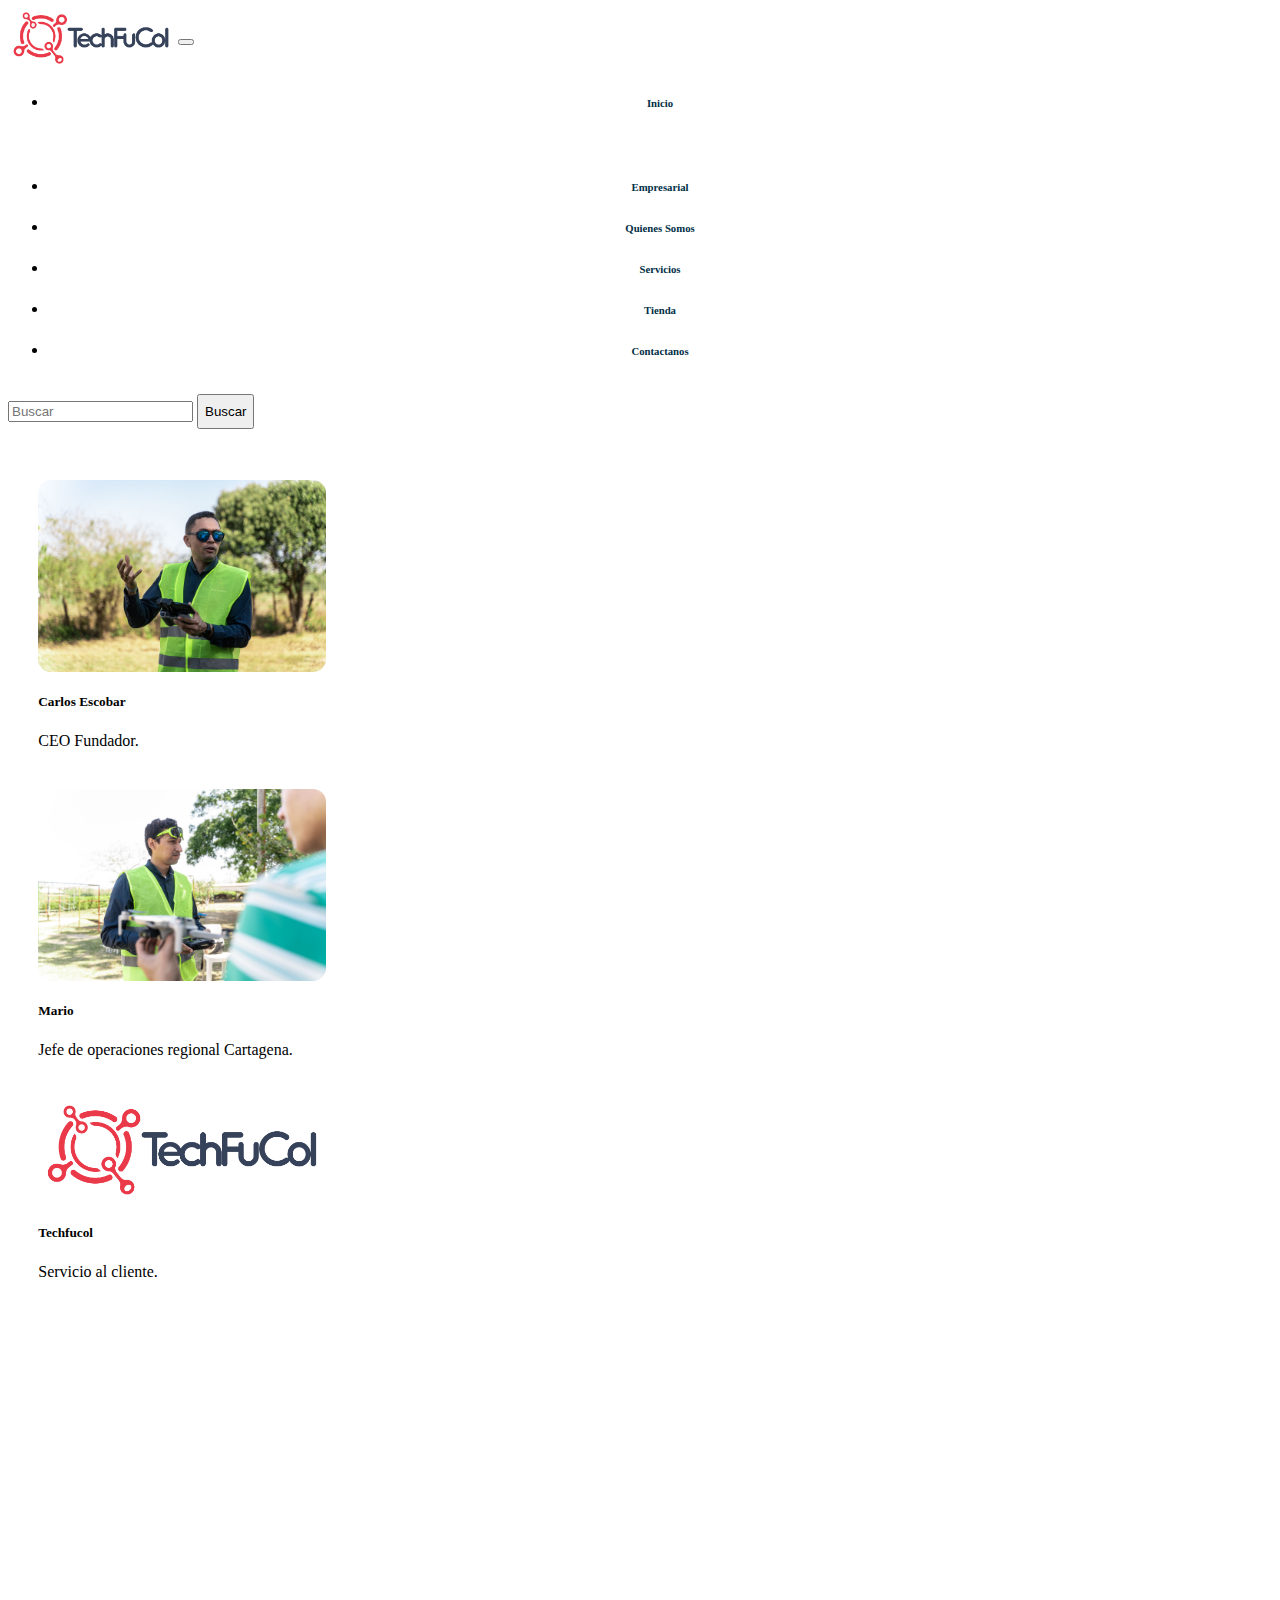
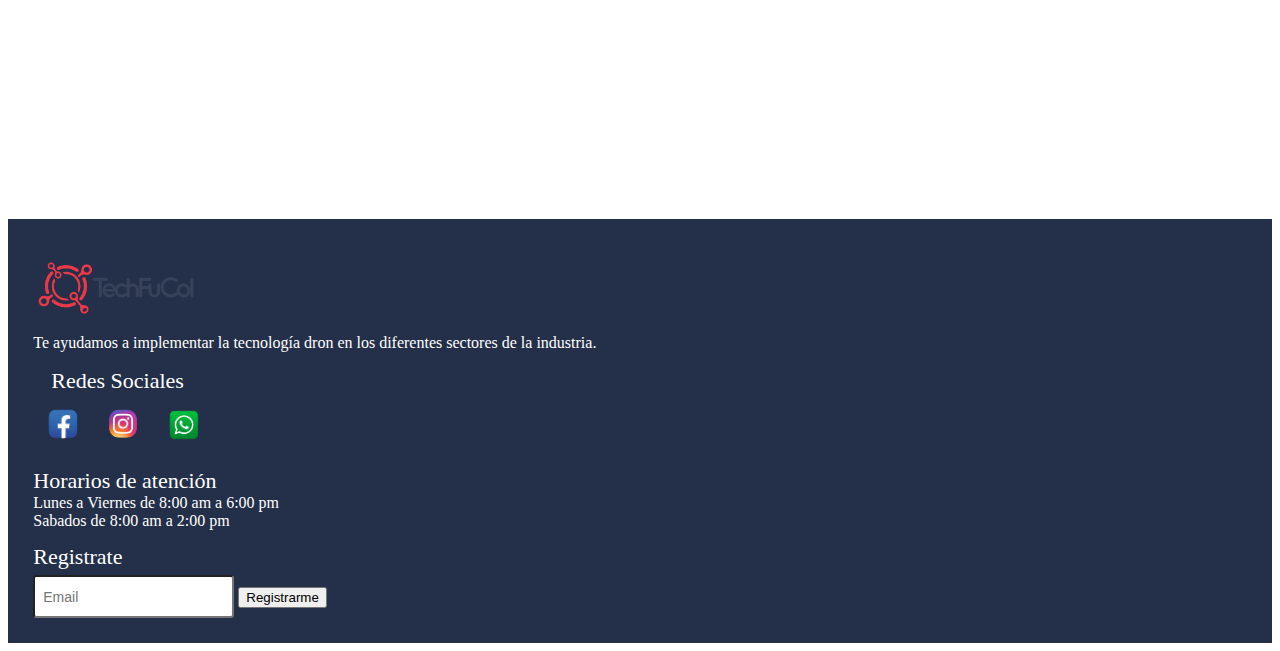
<file: contactanos.html>
<!doctype html>
<html lang="en">
  <head>
    <!-- Required meta tags -->
    <meta charset="utf-8">
    <meta name="viewport" content="width=device-width, initial-scale=1, shrink-to-fit=no">

    <!-- Bootstrap CSS -->
    <link rel="stylesheet" href="https://cdn.jsdelivr.net/npm/bootstrap@4.6.2/dist/css/bootstrap.min.css" integrity="sha384-xOolHFLEh07PJGoPkLv1IbcEPTNtaed2xpHsD9ESMhqIYd0nLMwNLD69Npy4HI+N" crossorigin="anonymous">
    <link rel="stylesheet" href="./contactanos.css">
    <title>TechFucol</title>
  </head>
  <body>

    
      <!-- Barra de navegación -->
    <div class="barradenavegacion">
      <nav class="navbar navbar-expand-lg navbar-light bg-light">
        <a class="navbar-brand" href="./index.html"><img src="./assets/TechFuCol-Logo-03.png" alt=""></a>
        <button class="navbar-toggler" type="button" data-toggle="collapse" data-target="#navbarNav" aria-controls="navbarNav" aria-expanded="false" aria-label="Toggle navigation">
          <span class="navbar-toggler-icon"></span>
        </button>
        <div class="collapse navbar-collapse" id="navbarNav">
          <ul class="navbar-nav">
            <li class="nav-item active">
              <a class="nav-link" href="./index.html"><h6>Inicio</h6><span class="sr-only">(current)</span></a>
            </li>
            <li class="nav-item">
              <a class="nav-link" href="./empresarial.html"><h6>Empresarial</h6></a>
            </li>
            <li class="nav-item">
              <a class="nav-link" href="./quienessomos.html"><h6>Quienes Somos</h6></a>
            </li>
            <li class="nav-item">
              <a class="nav-link" href="./servicios.html"><h6>Servicios</h6></a>
            </li>
            <li class="nav-item">
              <a class="nav-link" href="./tienda.html"><h6>Tienda</h6></a>
            </li>
            <li class="nav-item">
              <a class="nav-link" href="./contactanos.html"><h6>Contactanos</h6></a>
            </li>
          </ul>
          <nav class="navbar navbar-light bg-light">
            <form class="form-inline">
              <input class="form-control mr-sm-2" type="search" placeholder="Buscar" aria-label="Search">
              <button class="btn btn-outline-success my-2 my-sm-0" type="submit">Buscar</button>
            </form>
          </nav>
        </div>
      </nav>
     </div>
     <!-- Contactenos -->
     <div class="container">
      <div class="row">
          <div class="col-12 col-sm-12 col-md-6 col-lg-6 col-xl-4"><div class="card" style="width: 18rem;">
            <img src="./assets/Carlos Adriano.jpg" class="card-img-top" alt="...">
            <div class="card-body">
              <h5 class="card-title">Carlos Escobar</h5>
              <p class="card-text">CEO Fundador.</p>
              <a href="https://api.whatsapp.com/send/?phone=%2B573023897156&text&type=phone_number&app_absent=0" class="btn btn-outline-success">Contactar</a>
            </div>
          </div></div>
          <div class="col-12 col-sm-12 col-md-6 col-lg-6 col-xl-4"><div class="card" style="width: 18rem;">
            <img src="./assets/Mario Tfc.jpg" class="card-img-top" alt="...">
            <div class="card-body">
              <h5 class="card-title">Mario</h5>
              <p class="card-text"> Jefe de operaciones regional Cartagena.</p>
              <a href="#" class="btn btn-outline-success">Contactar</a>
            </div>
          </div></div>
          <div class="col-12 col-sm-12 col-md-6 col-lg-6 col-xl-4"><div class="card" style="width: 18rem;">
            <img src="./assets/TechFuCol-Logo-03.png" class="card-img-top" alt="...">
            <div class="card-body">
              <h5 class="card-title">Techfucol</h5>
              <p class="card-text">Servicio al cliente.</p>
              <a href="https://api.whatsapp.com/send/?phone=%2B573023897156&text&type=phone_number&app_absent=0" class="btn btn-outline-success">Contactar</a>
            </div>
          </div></div>
          
  
      </div>
     </div>
      <!-- Mapa Ubicación -->
   <div>
    <iframe src="https://www.google.com/maps/embed?pb=!1m18!1m12!1m3!1d4689.273045309809!2d-75.86260384054219!3d8.767914812128694!2m3!1f0!2f0!3f0!3m2!1i1024!2i768!4f13.1!3m3!1m2!1s0x8e5a2b9018ed57a1%3A0xeaf96f0f3f837d74!2sTECHFUCOL%20SAS!5e0!3m2!1ses!2sco!4v1712342110764!5m2!1ses!2sco" width="100%" height="450" style="border:0;" allowfullscreen="" loading="lazy" referrerpolicy="no-referrer-when-downgrade"></iframe>
   </div>
     <!-- Footer -->
     <div id="footer">
      <div class="container">
        <div class="row tfcfooter">
          <div class="col-12 col-sm-12 col-md-6 col-lg-3 col-xl-3">
            <div class="mititulo"><img src="./assets/TechFuCol-Logo-03.png" alt=""></div>
            <p>
              Te ayudamos a implementar la tecnología dron en los diferentes sectores de la industria.
            </p>
          </div>
          <!-- Redes Sociales -->
          <div class="col-12 col-sm-12 col-md-6 col-lg-3 col-xl-3">
            <div class="mitituloredes">Redes Sociales</div>
            <div class="enlaces">
              <div class="enlaces"><a href="https://www.facebook.com/Techfucol/"><img src="./assets/Facebook Icono.png" alt="" href="https://www.instagram.com/techfucol/"><img src="./assets/Instagram Icono.png" alt="" href="https://api.whatsapp.com/send/?phone=%2B573023897156&text&type=phone_number&app_absent=0"><img src="./assets/WhatsApp Icono.png" alt=""></a></div>
            </div>
          </div>
          <!-- Horario de atención -->
          <div class="col-12 col-sm-12 col-md-6 col-lg-3 col-xl-3">
            <div class="mititulo">Horarios de atención</div>
            <div class="horarios"> Lunes a Viernes de 8:00 am a 6:00 pm</div>
            <div class="horarios"> Sabados de 8:00 am a 2:00 pm</div>
          </div>
          <!-- Suscribete -->
          <div class="col-12 col-sm-12 col-md-6 col-lg-3 col-xl-3">
            <div class="registrate">Registrate</div>
            <input class="form-control form-control-sm" type="text" placeholder="Email">
            <button type="button" class="btn btn-outline-success">Registrarme</button>
          </div>
        </div>
      </div>
    </div>







    <!-- Optional JavaScript; choose one of the two! -->

    <!-- Option 1: jQuery and Bootstrap Bundle (includes Popper) -->
    <script src="https://cdn.jsdelivr.net/npm/jquery@3.5.1/dist/jquery.slim.min.js" integrity="sha384-DfXdz2htPH0lsSSs5nCTpuj/zy4C+OGpamoFVy38MVBnE+IbbVYUew+OrCXaRkfj" crossorigin="anonymous"></script>
    <script src="https://cdn.jsdelivr.net/npm/bootstrap@4.6.2/dist/js/bootstrap.bundle.min.js" integrity="sha384-Fy6S3B9q64WdZWQUiU+q4/2Lc9npb8tCaSX9FK7E8HnRr0Jz8D6OP9dO5Vg3Q9ct" crossorigin="anonymous"></script>

    <!-- Option 2: Separate Popper and Bootstrap JS -->
    <!--
    <script src="https://cdn.jsdelivr.net/npm/jquery@3.5.1/dist/jquery.slim.min.js" integrity="sha384-DfXdz2htPH0lsSSs5nCTpuj/zy4C+OGpamoFVy38MVBnE+IbbVYUew+OrCXaRkfj" crossorigin="anonymous"></script>
    <script src="https://cdn.jsdelivr.net/npm/popper.js@1.16.1/dist/umd/popper.min.js" integrity="sha384-9/reFTGAW83EW2RDu2S0VKaIzap3H66lZH81PoYlFhbGU+6BZp6G7niu735Sk7lN" crossorigin="anonymous"></script>
    <script src="https://cdn.jsdelivr.net/npm/bootstrap@4.6.2/dist/js/bootstrap.min.js" integrity="sha384-+sLIOodYLS7CIrQpBjl+C7nPvqq+FbNUBDunl/OZv93DB7Ln/533i8e/mZXLi/P+" crossorigin="anonymous"></script>
    -->
  </body>
</html>
</file>
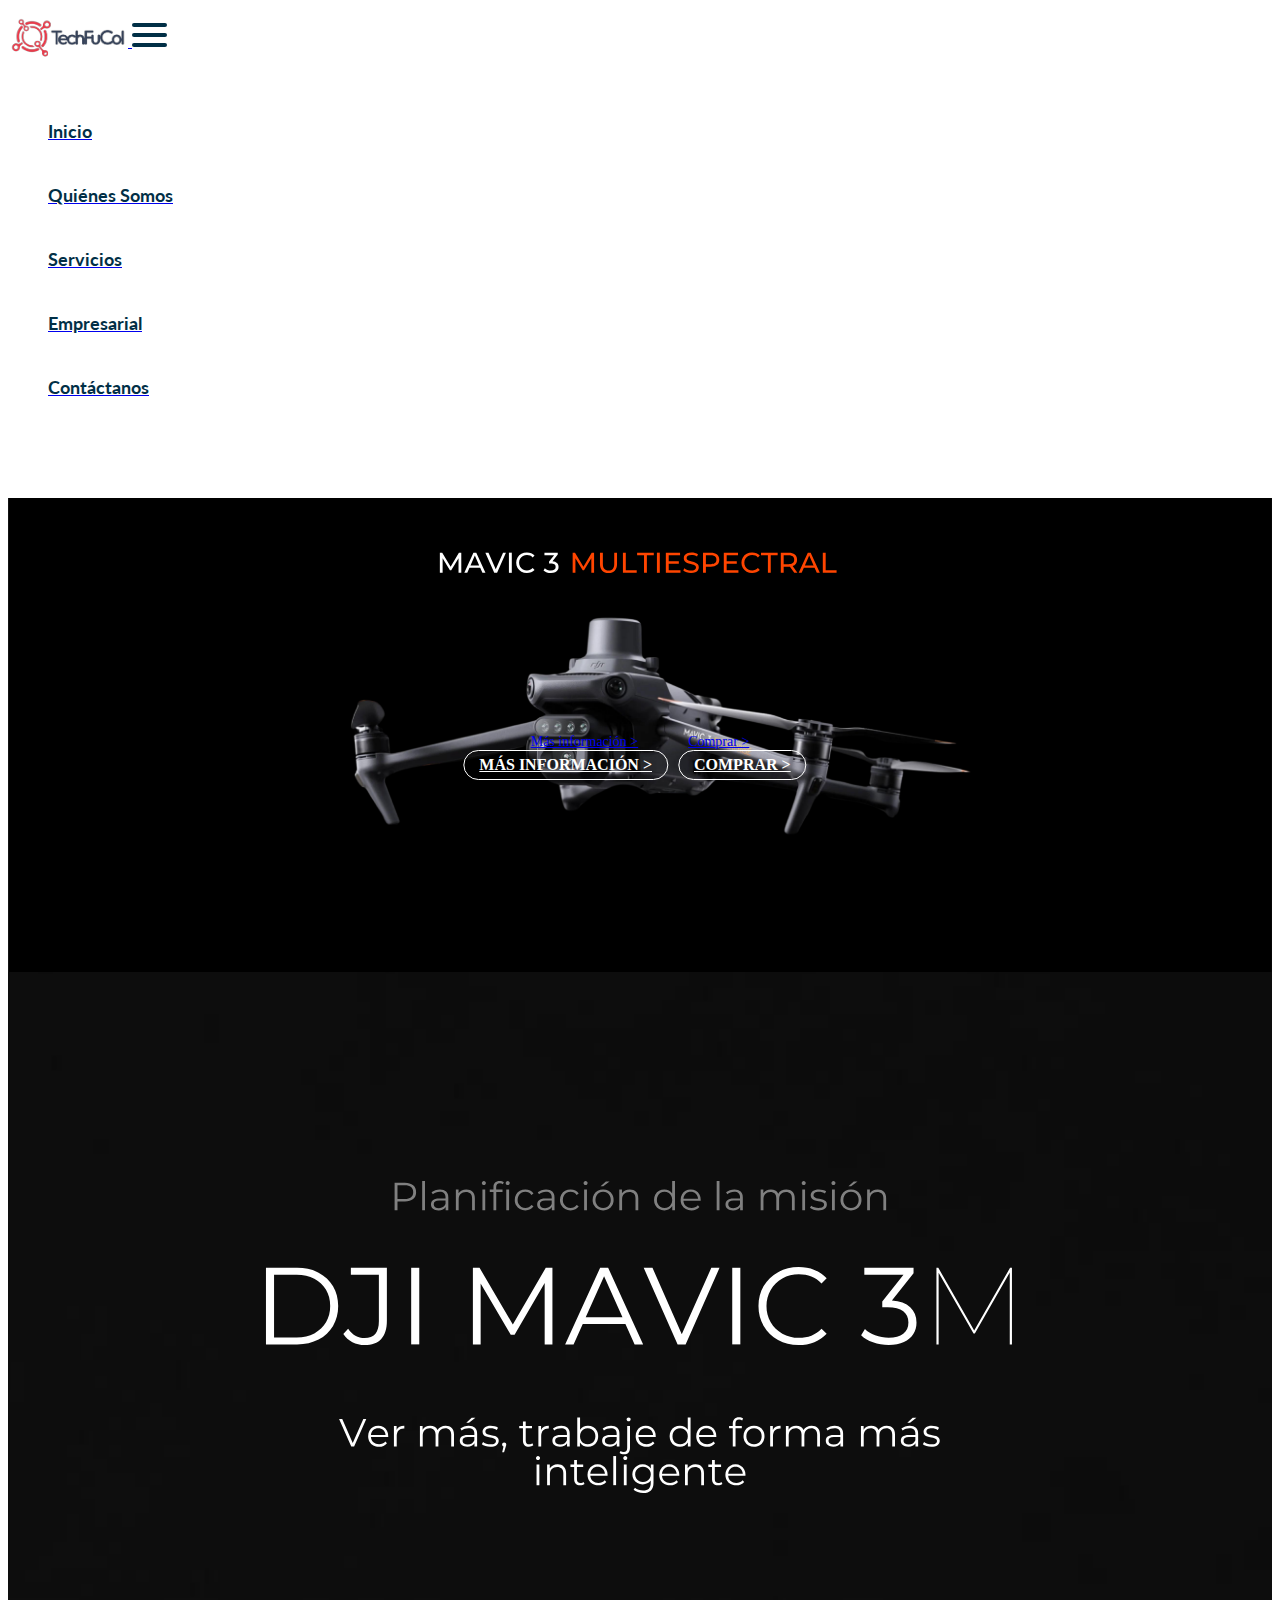
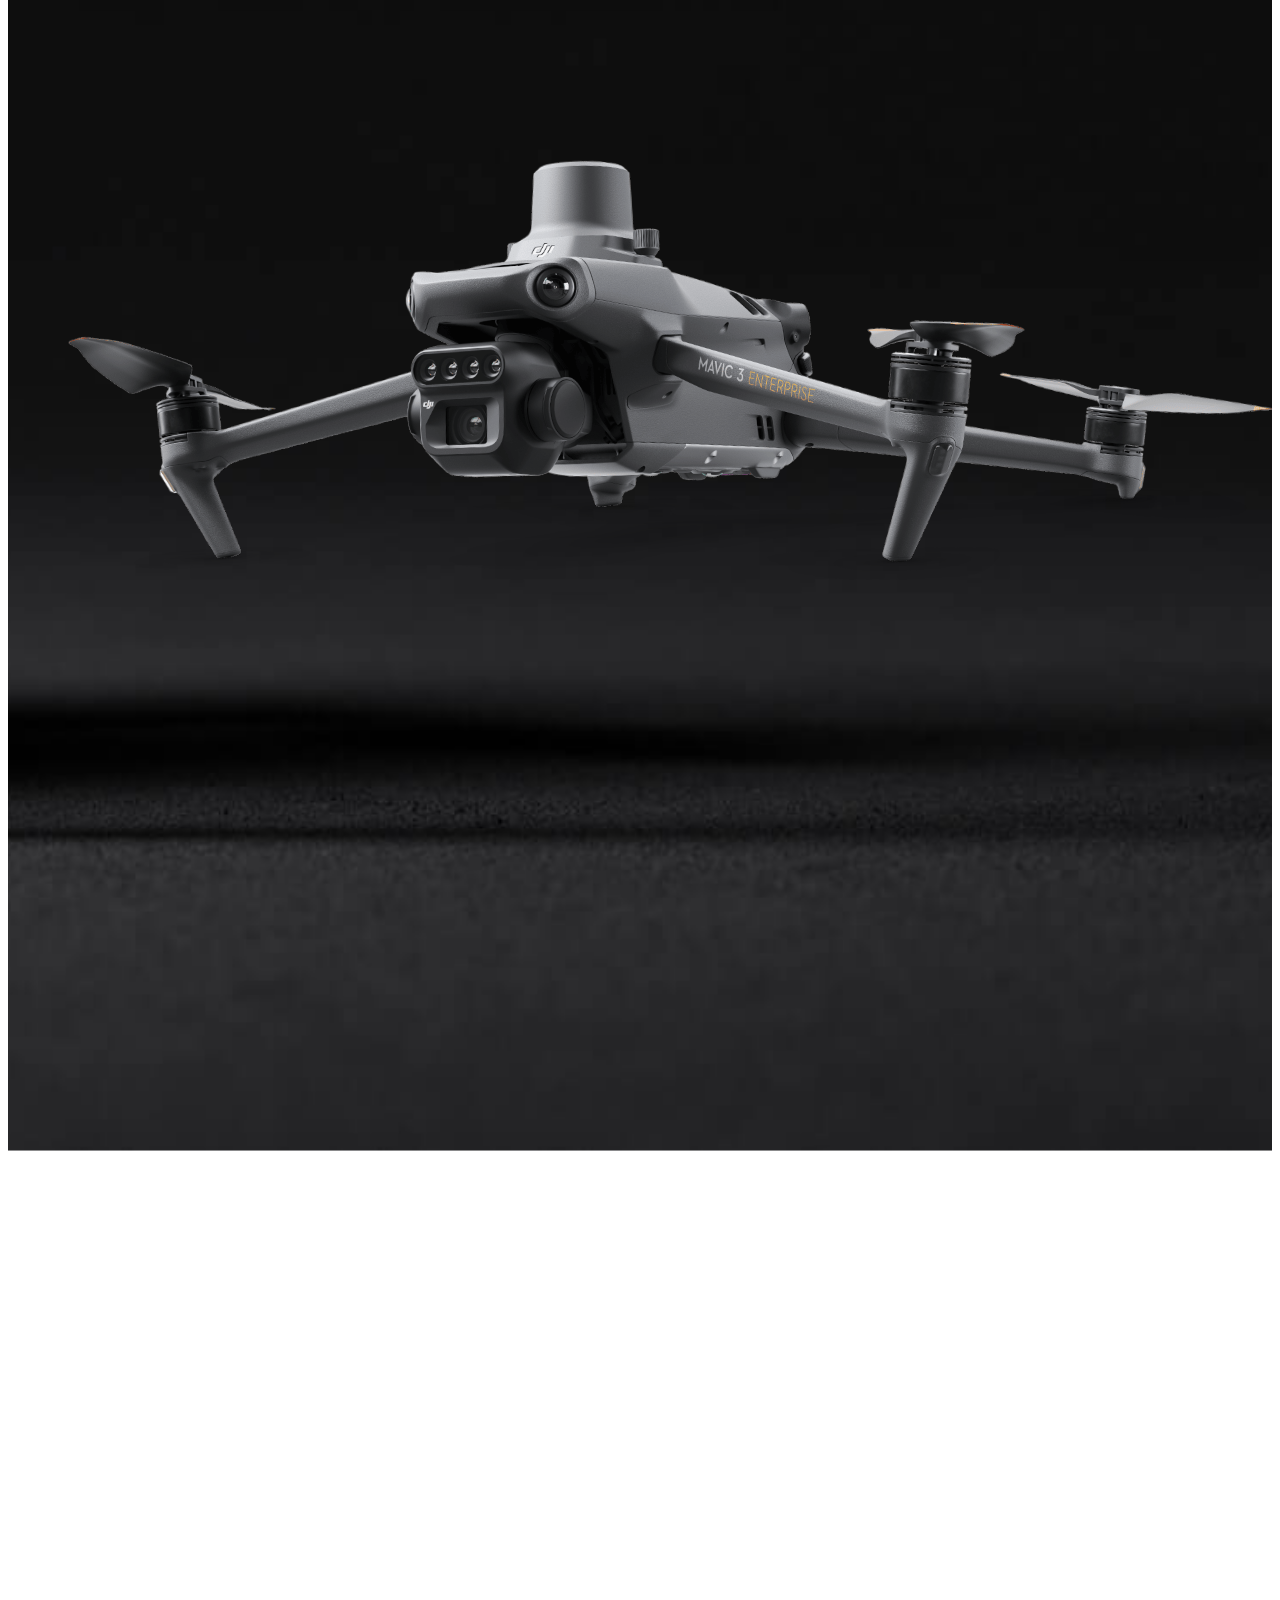
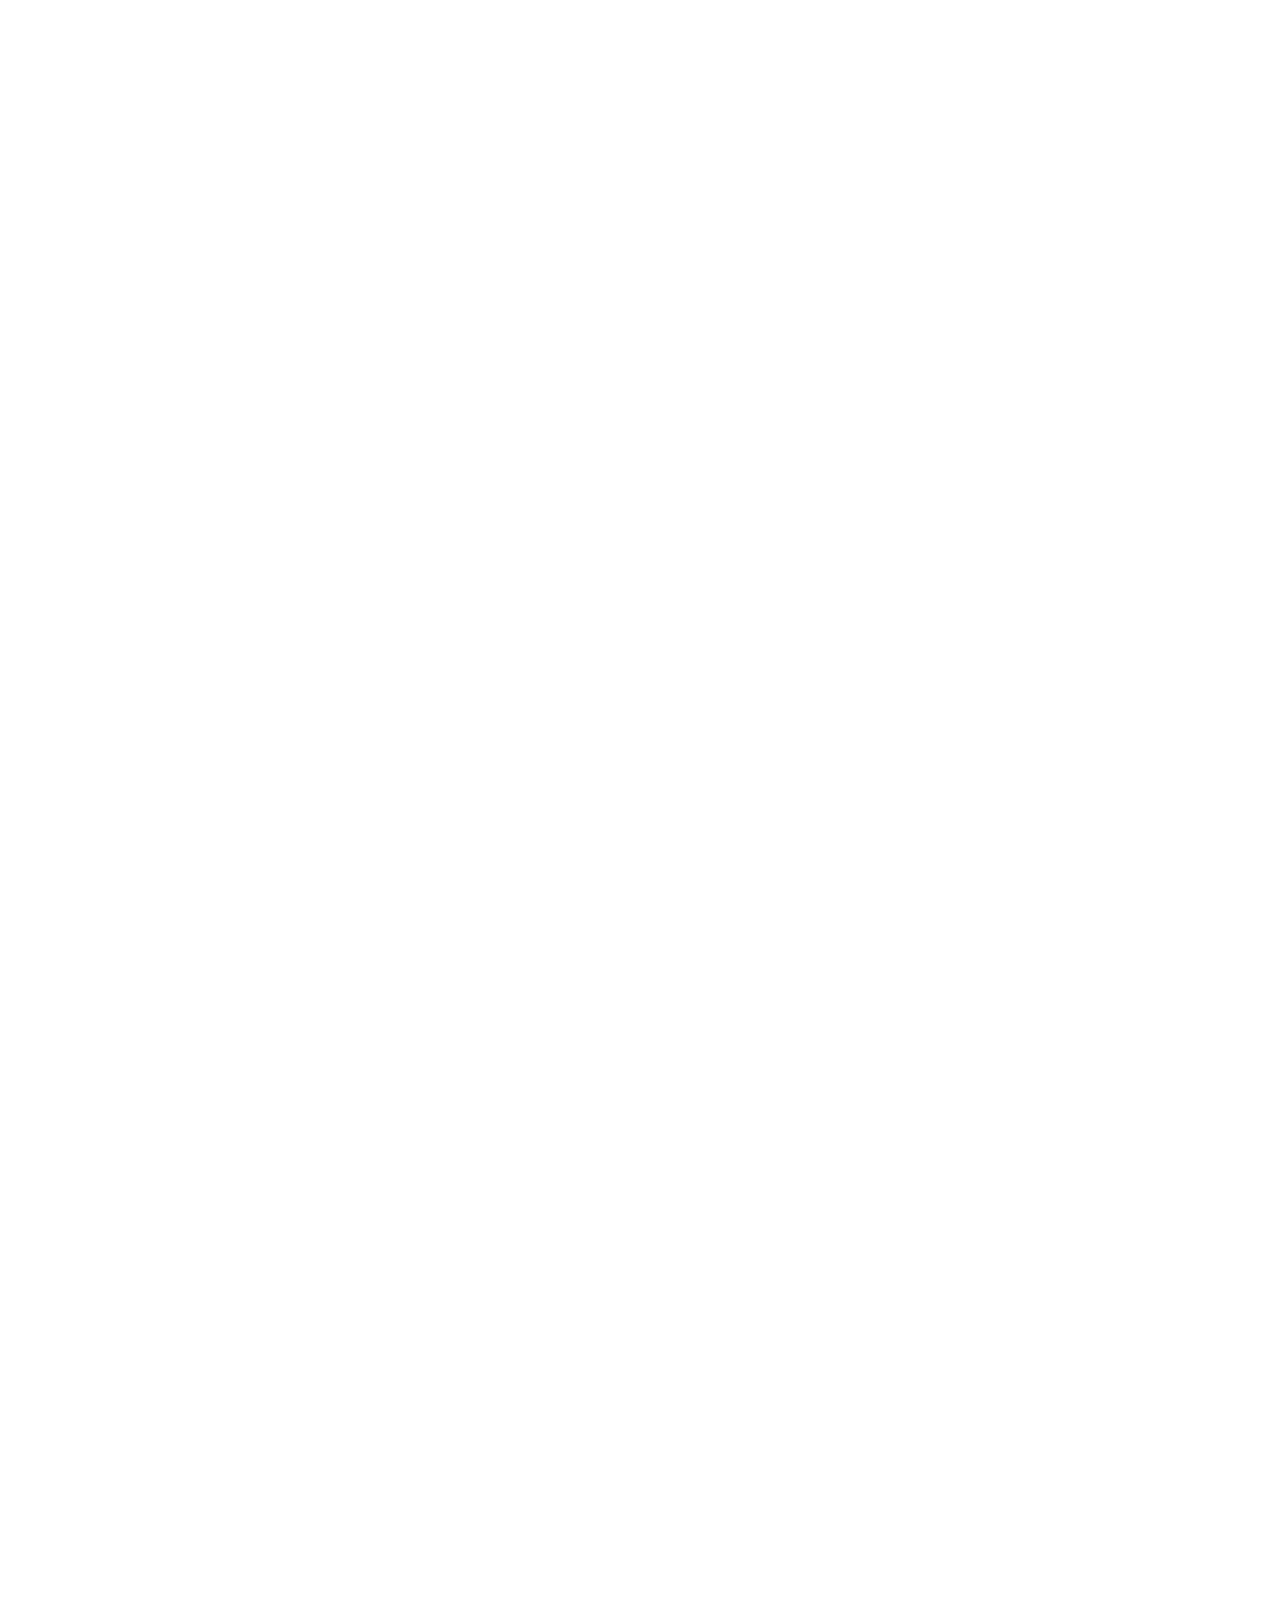
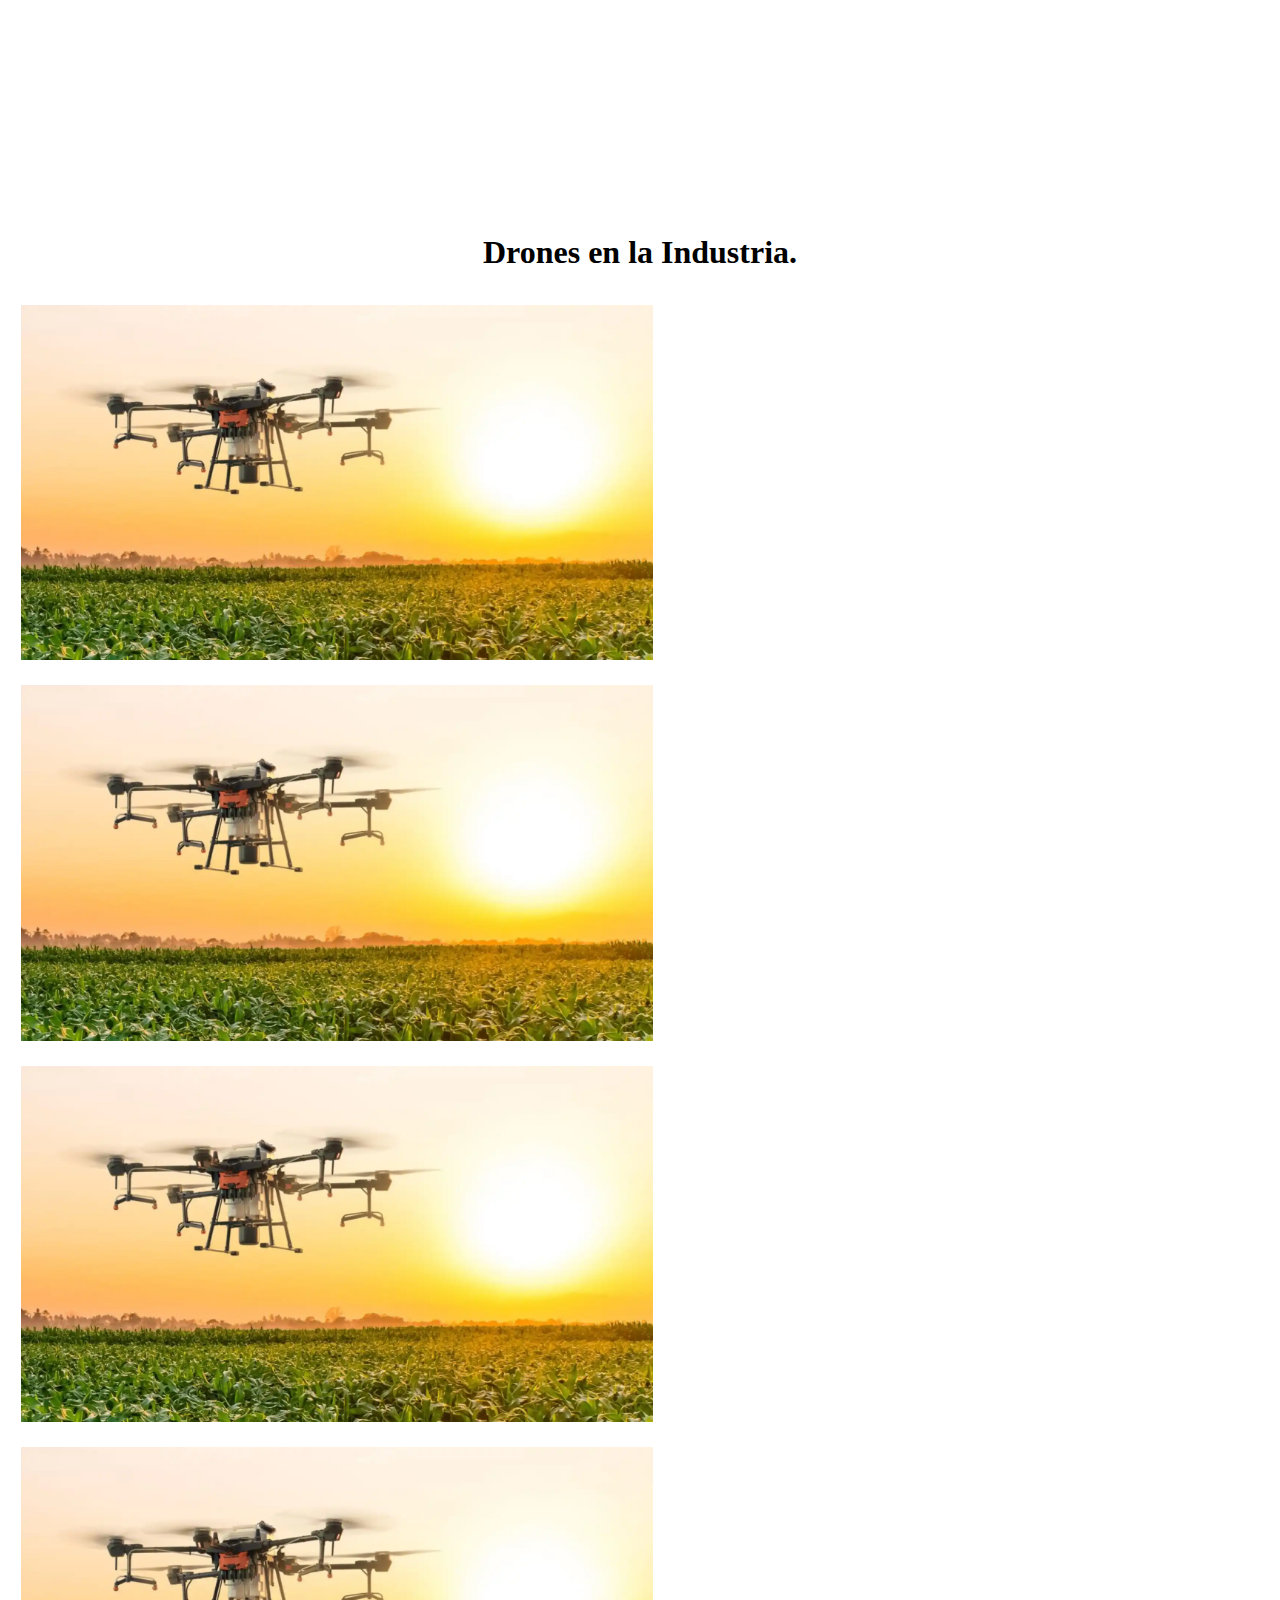
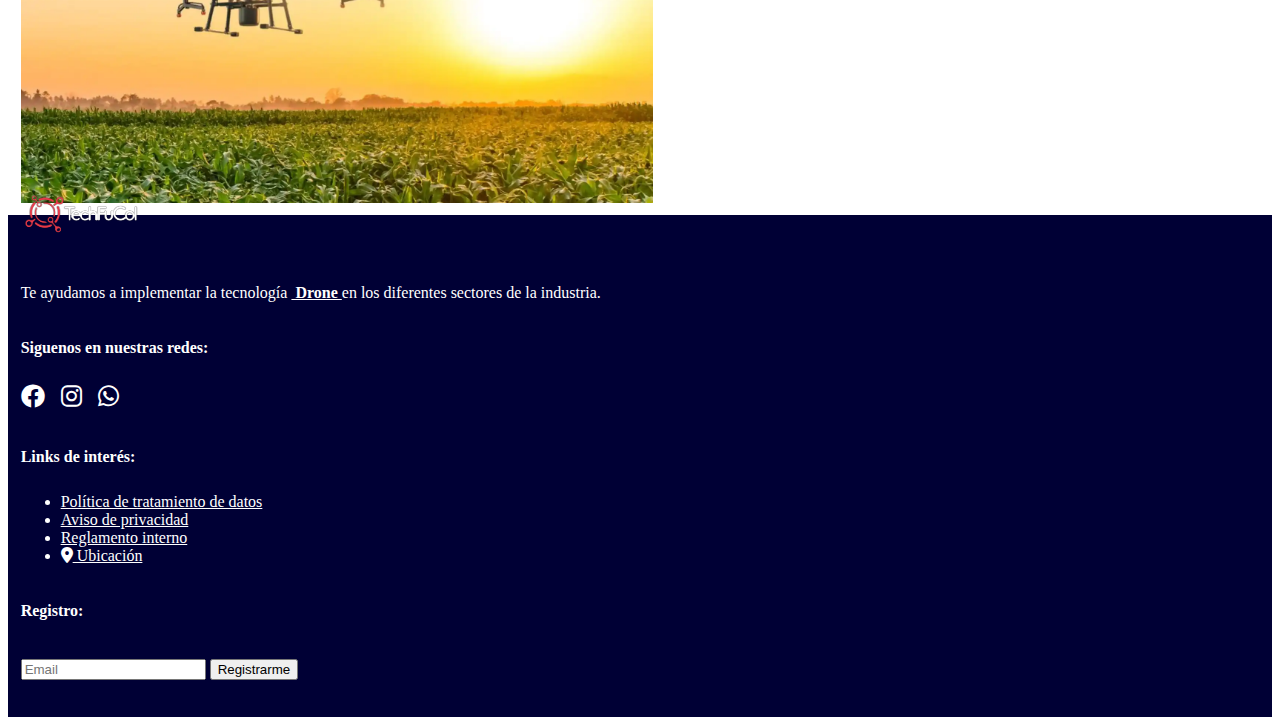
<file: empresarial.html>
<!doctype html>
<html lang="en">
  <head>
    <!-- Required meta tags -->
    <meta charset="utf-8">
    <meta name="viewport" content="width=device-width, initial-scale=1, shrink-to-fit=no">

    <!-- SEO Meta Tags -->
    <meta property="og:title" content="TechFucol">
    <meta property="og:description" content="Implementamos tecnología Drone en diferentes sectores de la industria.">
    <meta property="og:image" content="url_de_la_imagen_de_previsualización.jpg">
    <meta property="og:url" content="url_de_la_página">

    <!-- Bootstrap CSS -->
    <link rel="stylesheet" href="https://cdn.jsdelivr.net/npm/bootstrap@4.6.2/dist/css/bootstrap.min.css" integrity="sha384-xOolHFLEh07PJGoPkLv1IbcEPTNtaed2xpHsD9ESMhqIYd0nLMwNLD69Npy4HI+N" crossorigin="anonymous">
    <link rel="stylesheet" href="empresarial.css">
    <link rel="stylesheet" href="./index.css">

      <!-- Fuentes Google -->
    <link rel="preconnect" href="https://fonts.googleapis.com">
    <link rel="preconnect" href="https://fonts.gstatic.com" crossorigin>
    <link href="https://fonts.googleapis.com/css2?family=Lato:ital,wght@0,100;0,300;0,400;0,700;0,900;1,100;1,300;1,400;1,700;1,900&display=swap" rel="stylesheet">
    
    <!--Font Awesome-->
    <link rel="stylesheet" href="https://cdnjs.cloudflare.com/ajax/libs/font-awesome/6.0.0/css/all.min.css">
    <title>TechFucol</title>
  </head>
  <body>
  
    <header>
      <!-- Alerts -->
      <!-- <div class="alert alert-danger" role="alert">
        <h6 class="buzzing-text">Cursos de Drones <strong>lo que debes saber</strong></h6>
      </div> -->
      
      <!-- Barra de navegación -->
      <nav class="navbar navbar-expand-lg navbar-light bg-light">
        <div class="container-fluid">
          <a class="navbar-brand" href="./index.html">
            <img class="img-navbar" src="./assets/Logo TFC LETRA.svg" loading="lazy" alt="TechFucol Logo">
          </a>
          <button class="navbar-toggler" type="button" data-toggle="collapse" data-target="#navbarNav" aria-controls="navbarNav" aria-expanded="false" aria-label="Toggle navigation">
            <div class="animated-icon">
              <span></span>
              <span></span>
              <span></span>
            </div>
          </button>
          <div class="collapse navbar-collapse" id="navbarNav">
            <ul class="navbar-nav">
              <li class="nav-item active">
                <a class="nav-link" href="./index.html"><h6>Inicio</h6><span class="sr-only">(current)</span></a>
              </li>
              <li class="nav-item">
                <a class="nav-link" href="#"><h6>Quiénes Somos</h6></a>
              </li>
              <li class="nav-item">
                <a class="nav-link" href="./servicios.html"><h6>Servicios</h6></a>
              </li>
              <li class="nav-item">
                <a class="nav-link" href="./empresarial.html"><h6>Empresarial</h6></a>
              </li>
              <li class="nav-item">
                <a class="nav-link" href="#"><h6>Contáctanos</h6></a>
              </li>
            </ul>
            <!-- Botón Tienda alineado a la derecha -->
            <!-- <div class="ml-auto">
              <a href="./tienda.html">
                <button type="button" class="btn btn-dark btn-tienda">
                  <i class="fas fa-shopping-cart" ></i> <strong style="margin-left: 3px;">  Tienda</strong>
                </button>
              </a>
            </div> -->
          </div>
        </div>
      </nav>
    </header>
    

    <div id="carousel-inicio" class="carousel slide carousel-fade" data-ride="carousel">
      <ol class="carousel-indicators">
        <li data-target="#carousel-inicio" data-slide-to="0" class="active"></li>
        <li data-target="#carousel-inicio" data-slide-to="1"></li>
        <li data-target="#carousel-inicio" data-slide-to="2"></li>
        <li data-target="#carousel-inicio" data-slide-to="3"></li>
      </ol>
      <div class="carousel-inner">
        <!-- Primera imagen del carrusel -->
        <div class="carousel-item active">
          <!-- Imagen para pantallas grandes -->
          <img src="./assets/Mavic3 Banner.svg" loading="lazy" class="d-none d-md-block w-100" alt="Imagen de drones en acción grande">
          <!-- Imagen para pantallas pequeñas -->
          <img src="./assets/DJI M3 Mobil.svg" loading="lazy" class="d-block d-md-none w-100" alt="Imagen de drones en acción pequeña">
          
          <!-- Botones para pantallas grandes -->
          <div class="carousel-caption d-none d-md-block">
            <div class="carousel-buttons" style="bottom: 10%; left: 50%; transform: translateX(-50%);">
              <a href="#" class="btn btn-outline-light btn-small">Más información ></a>
              <a href="#" class="btn btn-outline-light btn-small">Comprar ></a>
            </div>
          </div>
          
          <!-- Botones para pantallas pequeñas -->
          <div class="carousel-caption d-block d-md-none">
            <div class="carousel-buttons-mobile">
              <a href="#" class="btn btn-outline-light btn-small">Más información ></a>
              <a href="#" class="btn btn-outline-light btn-small">Comprar ></a>
            </div>
          </div>
        </div>
      
      
        <!-- Tercera imagen del carrusel -->
        <div class="carousel-item">
          <!-- Imagen para pantallas grandes -->
          <img src="./assets/Matrix 350RTK Bannner.svg" loading="lazy" class="d-none d-md-block w-100" alt="Imagen grande de drones en acción">
          <!-- Imagen para pantallas pequeñas -->
          <img src="./assets/Rs 4Pro Mobil.svg" loading="lazy" class="d-block d-md-none w-100" alt="Imagen pequeña de drones en acción">
          
          <!-- Botones para pantallas grandes -->
          <div class="carousel-caption d-none d-md-block">
            <div class="carousel-buttons" style="bottom: 10%; left: 50%; transform: translateX(-50%);">
              <a href="#" class="btn btn-outline-light btn-small">Más información ></a>
              <a href="#" class="btn btn-outline-light btn-small">Comprar ></a>
            </div>
          </div>
          
          <!-- Botones para pantallas pequeñas -->
          <div class="carousel-caption d-block d-md-none">
            <div class="carousel-buttons-mobile">
              <a href="#" class="btn btn-outline-light btn-small">Más información ></a>
              <a href="#" class="btn btn-outline-light btn-small">Comprar ></a>
            </div>
          </div>
        </div>
      </div>
    </div>
    
    <div>
      <h1 class="empresarial-titulo">Drones en la Industria.</h1>
    </div>

    <div class="container">
      <div class="row">
        <div class="col-12 d-flex justify-content-center">
          <img class="img-fluid imagenes-enterprise" src="./assets/Agricultura Drone.webp"  alt="Drone para agricultura">
          <img class="img-fluid imagenes-enterprise " src="./assets/Agricultura Drone.webp"  alt="Drone para agricultura">
        </div>
      </div>
    </div>
    <div class="container">
      <div class="row">
        <div class="col-12 d-flex justify-content-center">
          <img class="img-fluid imagenes-enterprise" src="./assets/Agricultura Drone.webp"  alt="Drone para agricultura">
          <img class="img-fluid imagenes-enterprise " src="./assets/Agricultura Drone.webp"  alt="Drone para agricultura">
        </div>
      </div>
    </div>
    















  

        
        
        













    <!-- Footer -->
    <footer id="footer" class="mt-5">
      <div class="container">
        <div class="row tfcfooter">
          <div class="col-12 col-sm-12 col-md-6 col-lg-3 col-xl-3">
            <div class="mititulo">
              <img class="imagentfc-footer" src="./assets/Logo TFC LetraB.svg" alt="TechFucol Logo">
            </div>
            <p>
              Te ayudamos a implementar la tecnología 
              <a href="#" style="color: white;">
                <strong>
                  <i class="fas fa-drone"></i> Drone
                </strong>
              </a>
              en los diferentes sectores de la industria.
            </p>
          </div>
          <!-- Redes Sociales -->
          <div class="col-12 col-sm-12 col-md-6 col-lg-3 col-xl-3">
            <h5><strong>Siguenos en nuestras redes:</strong></h5>
            <div class="enlaces">
              <a href="https://www.facebook.com/Techfucol/" target="_blank" aria-label="Facebook">
                <i class="fab fa-facebook"></i>
              </a>
              <a href="https://www.instagram.com/techfucol/" target="_blank" aria-label="Instagram">
                <i class="fab fa-instagram"></i>
              </a>
              <a href="https://api.whatsapp.com/send/?phone=%2B573023897156&text&type=phone_number&app_absent=0" target="_blank" aria-label="WhatsApp">
                <i class="fab fa-whatsapp"></i>
              </a>
            </div>
          </div>
          <!-- Políticas -->
          <div class="col-12 col-sm-12 col-md-6 col-lg-3 col-xl-3">
            <h5><strong>Links de interés:</strong></h5>
            <ul>
              <li><a href="#" style="color: white;">Política de tratamiento de datos</a></li>
              <li><a href="#" style="color: white;">Aviso de privacidad</a></li>
              <li><a href="#" style="color: white;">Reglamento interno</a></li>
              <li><a href="https://www.google.com/maps/embed?pb=!1m18!1m12!1m3!1d4689.273045309809!2d-75.86260384054219!3d8.767914812128694!2m3!1f0!2f0!3f0!3m2!1i1024!2i768!4f13.1!3m3!1m2!1s0x8e5a2b9018ed57a1%3A0xeaf96f0f3f837d74!2sTECHFUCOL%20SAS!5e0!3m2!1ses!2sco!4v1712342110764!5m2!1ses!2sco" style="color: white;">
                <i class="fas fa-map-marker-alt"></i> Ubicación
              </a></li>
            </ul>
          </div>
          <div class="col-12 col-sm-12 col-md-6 col-lg-3 col-xl-3">
            <h5><strong>Registro:</strong></h5>
            <input class="form-control form-control-sm" type="email" placeholder="Email" aria-label="Correo Electrónico">
            <button type="button" class="btn btn-outline-success mt-2">Registrarme</button>
          </div>
        </div>
      </div>
    </footer>

    <!-- Scripts -->
    <script src="./index.js" defer></script>
    <script src="https://cdn.jsdelivr.net/npm/jquery@3.5.1/dist/jquery.slim.min.js" integrity="sha384-DfXdz2htPH0lsSSs5nCTpuj/zy4C+OGpamoFVy38MVBnE+IbbVYUew+OrCXaRkfj" crossorigin="anonymous"></script>
    <script src="https://cdn.jsdelivr.net/npm/bootstrap@4.6.2/dist/js/bootstrap.bundle.min.js" integrity="sha384-Fy6S3B9q64WdZWQUiU+q4/2Lc9npb8tCaSX9FK7E8HnRr0Jz8D6OP9dO5Vg3Q9ct" crossorigin="anonymous"></script>
  </body>
</html>
</file>
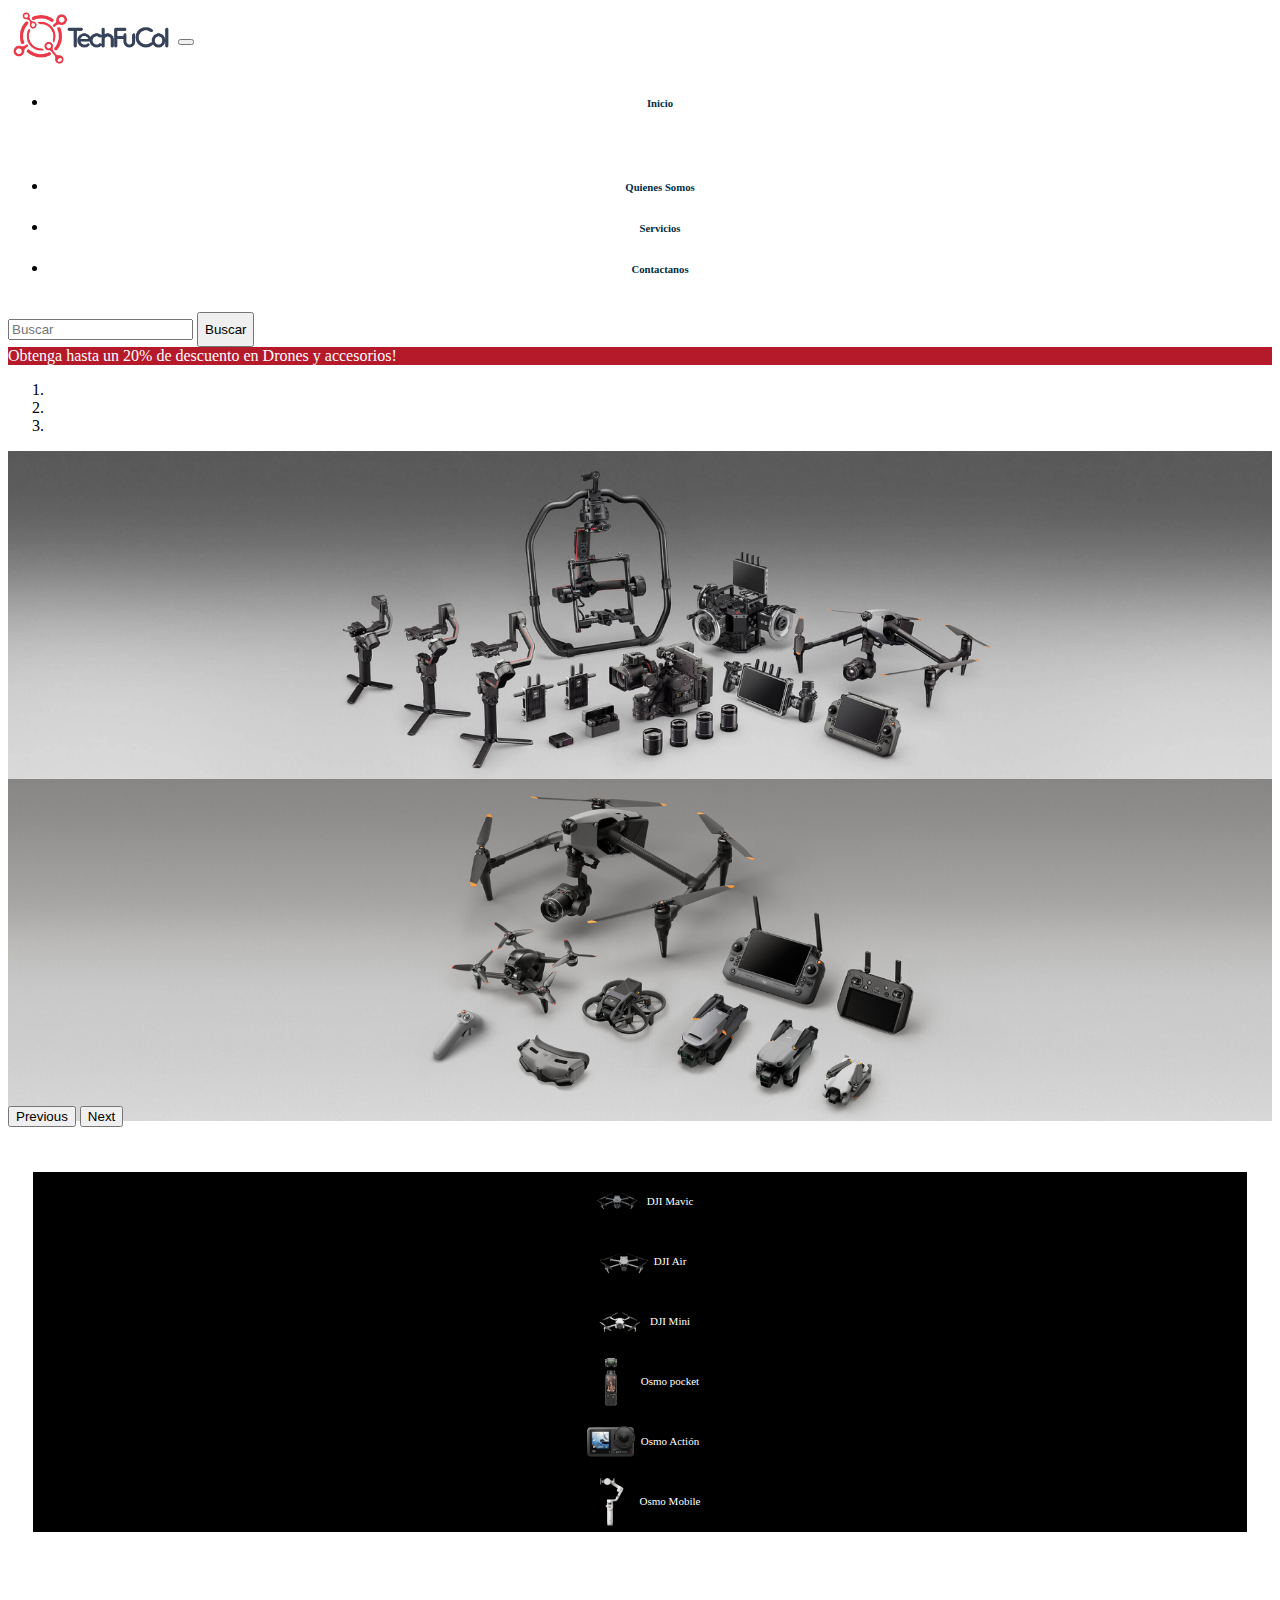
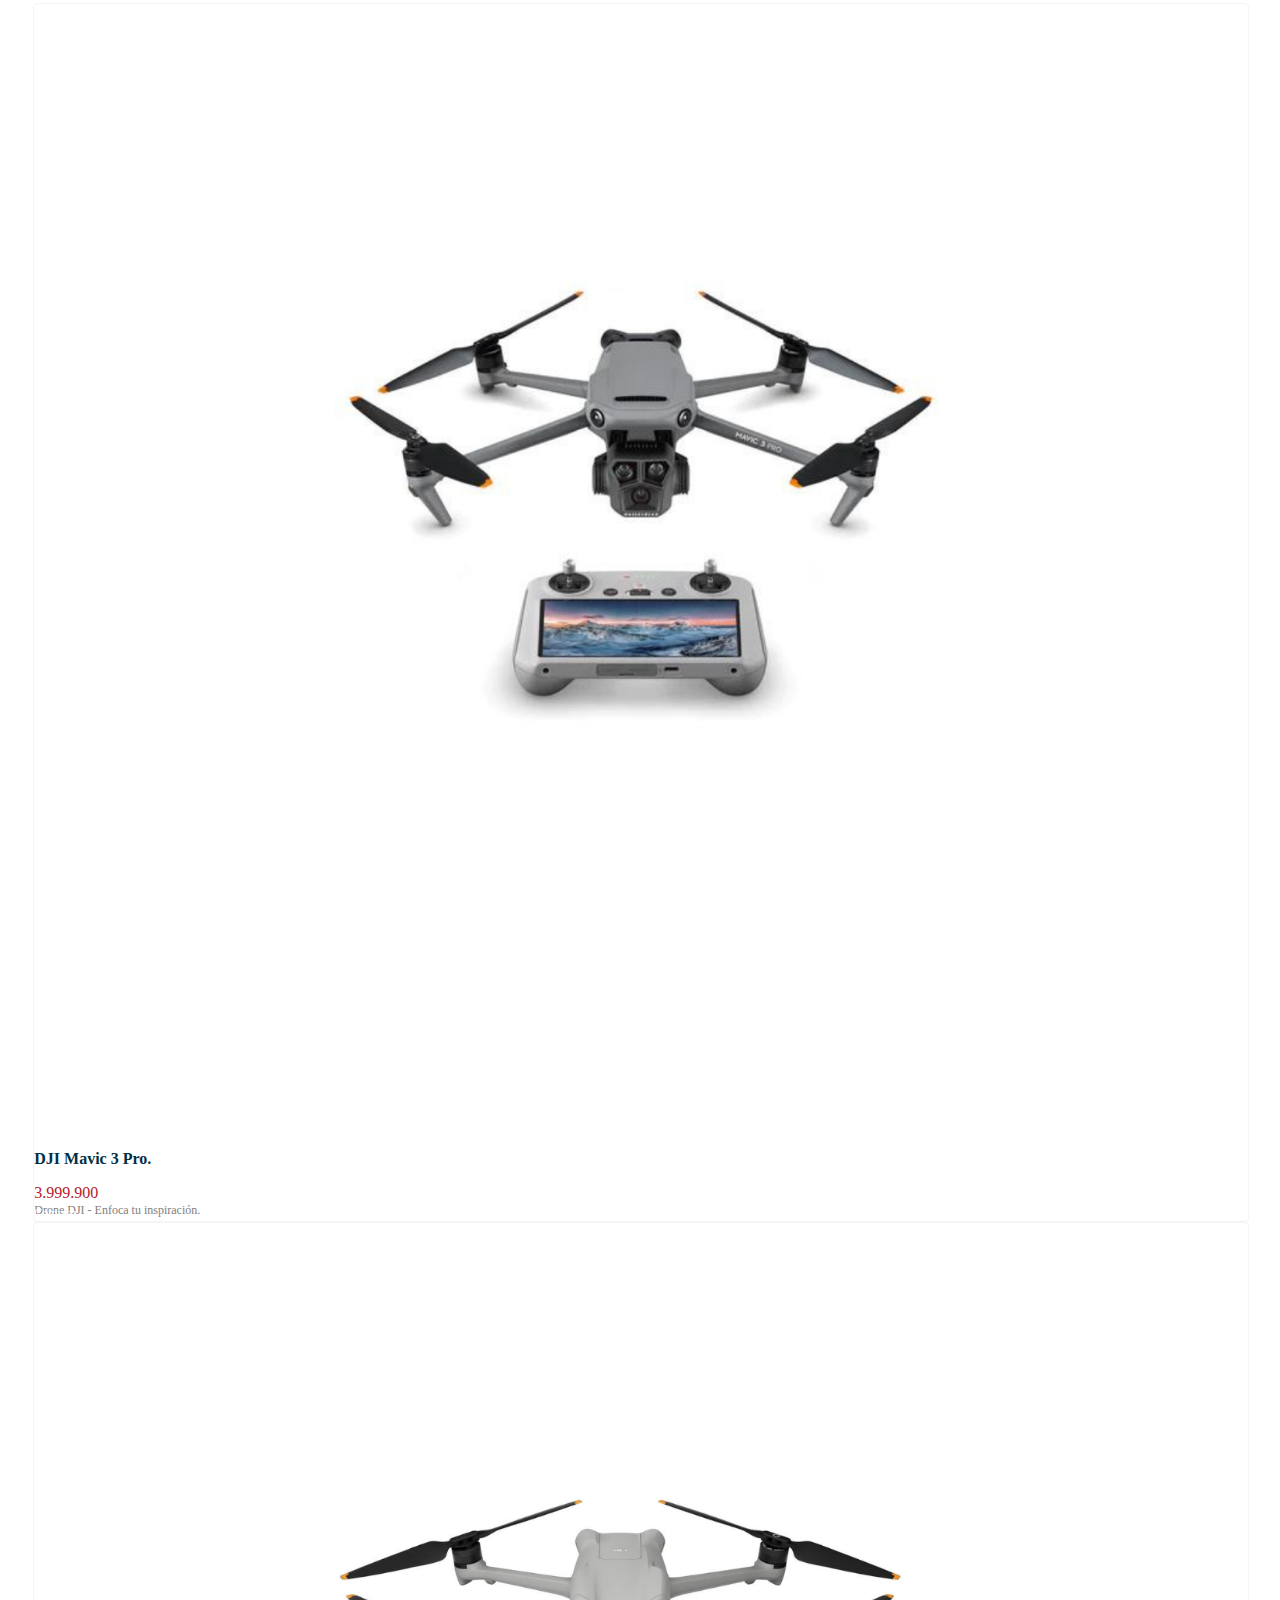
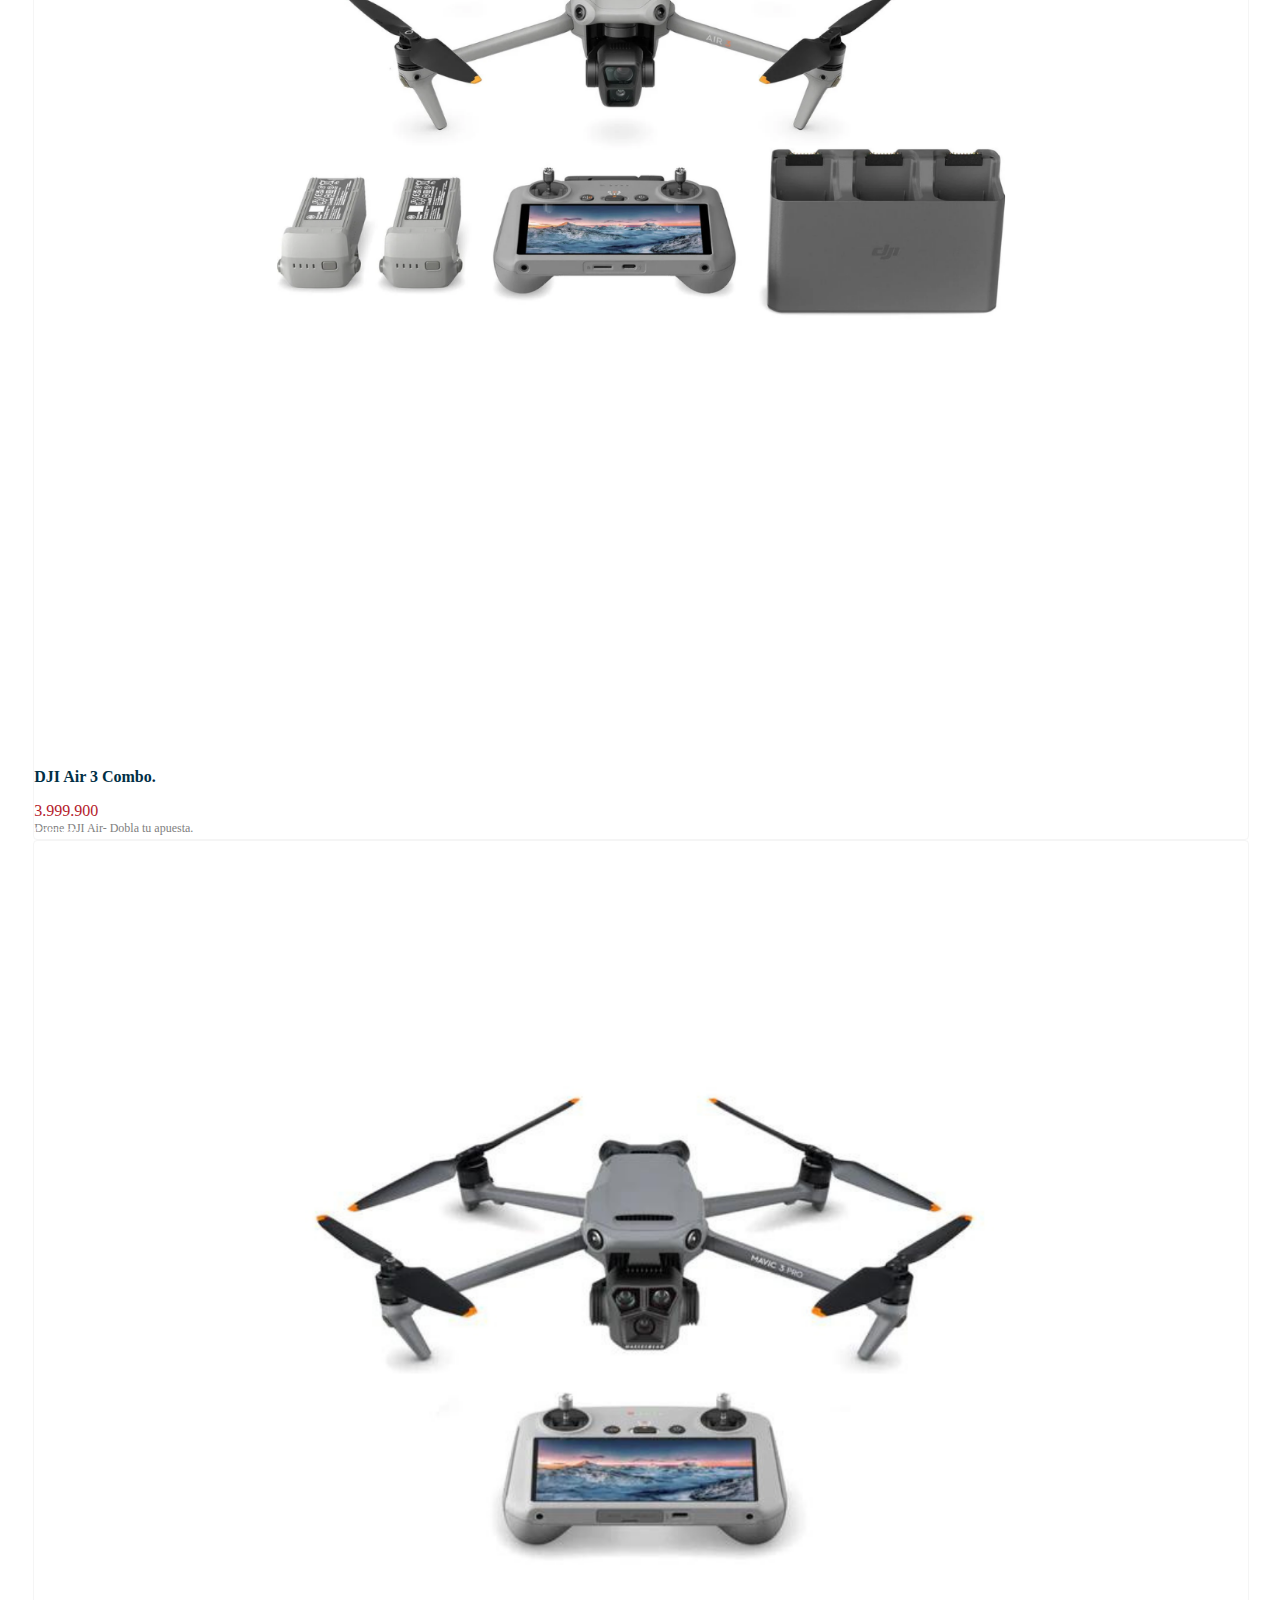
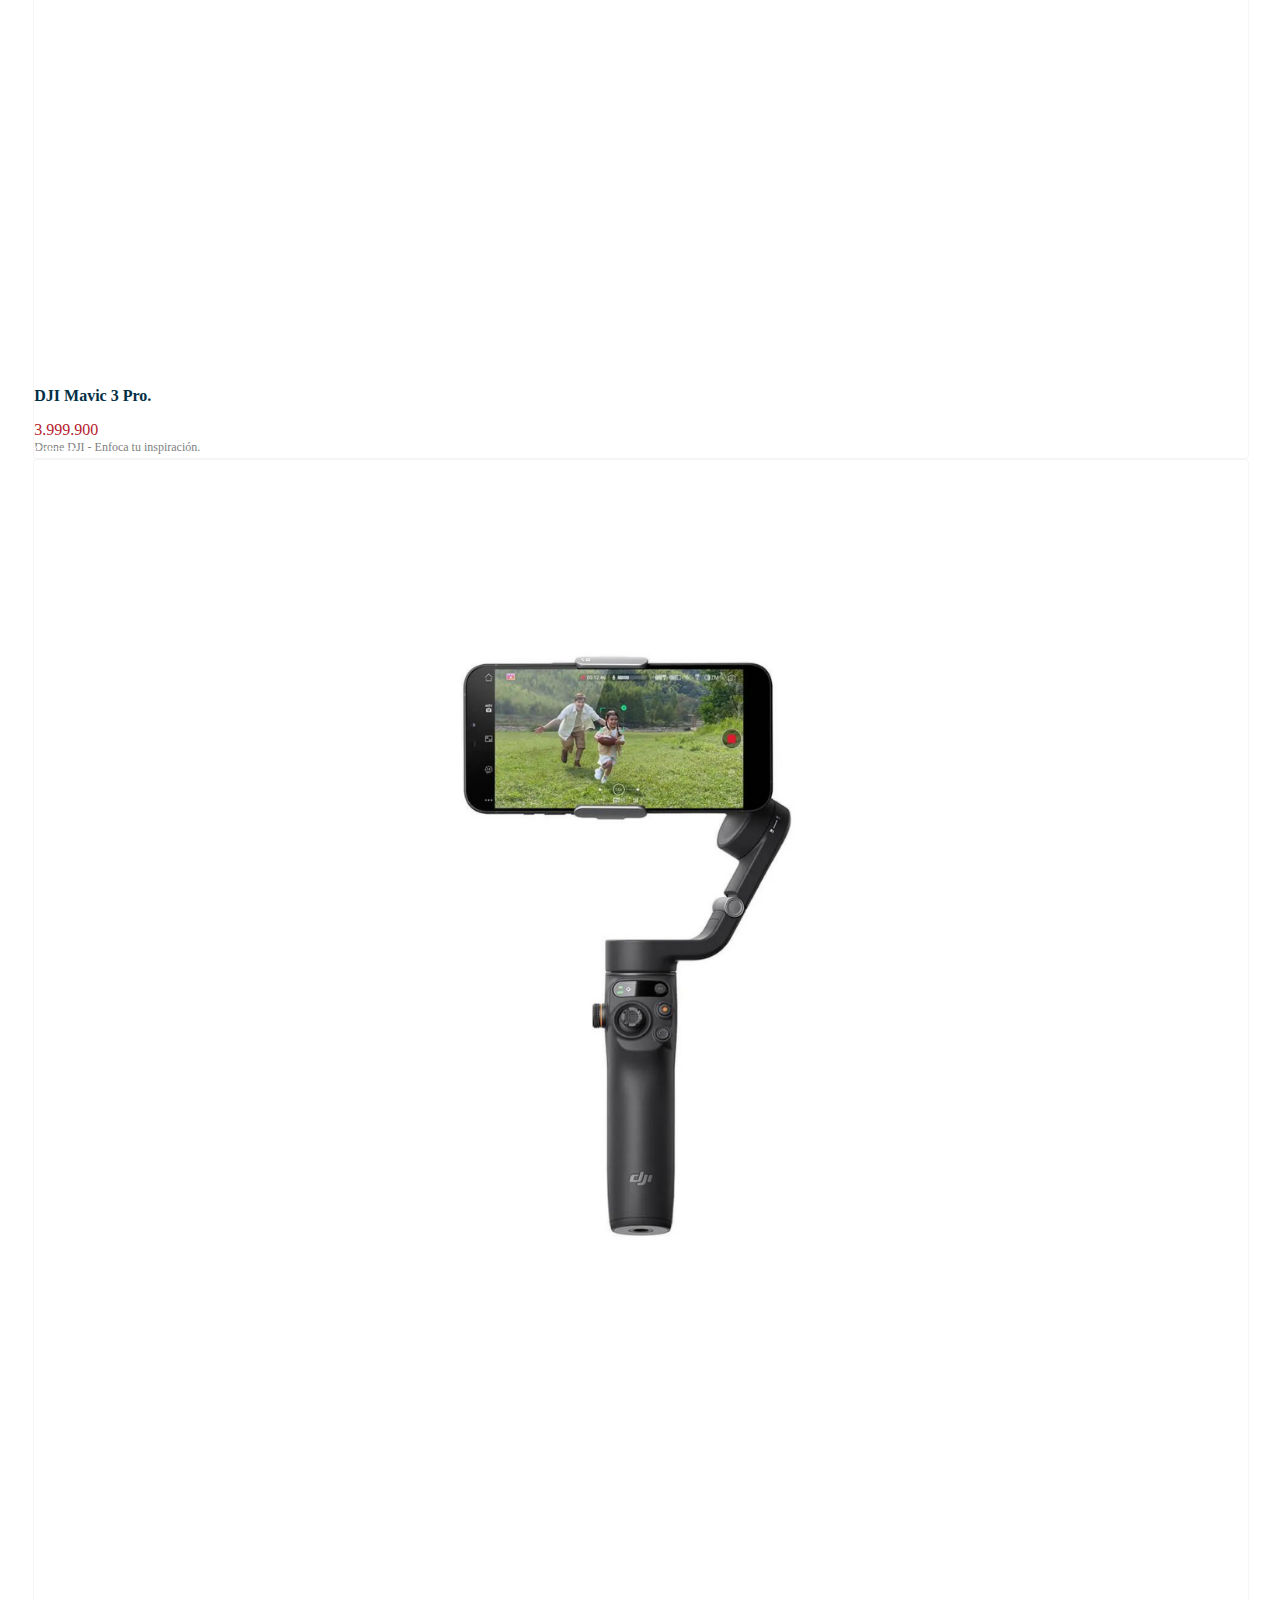
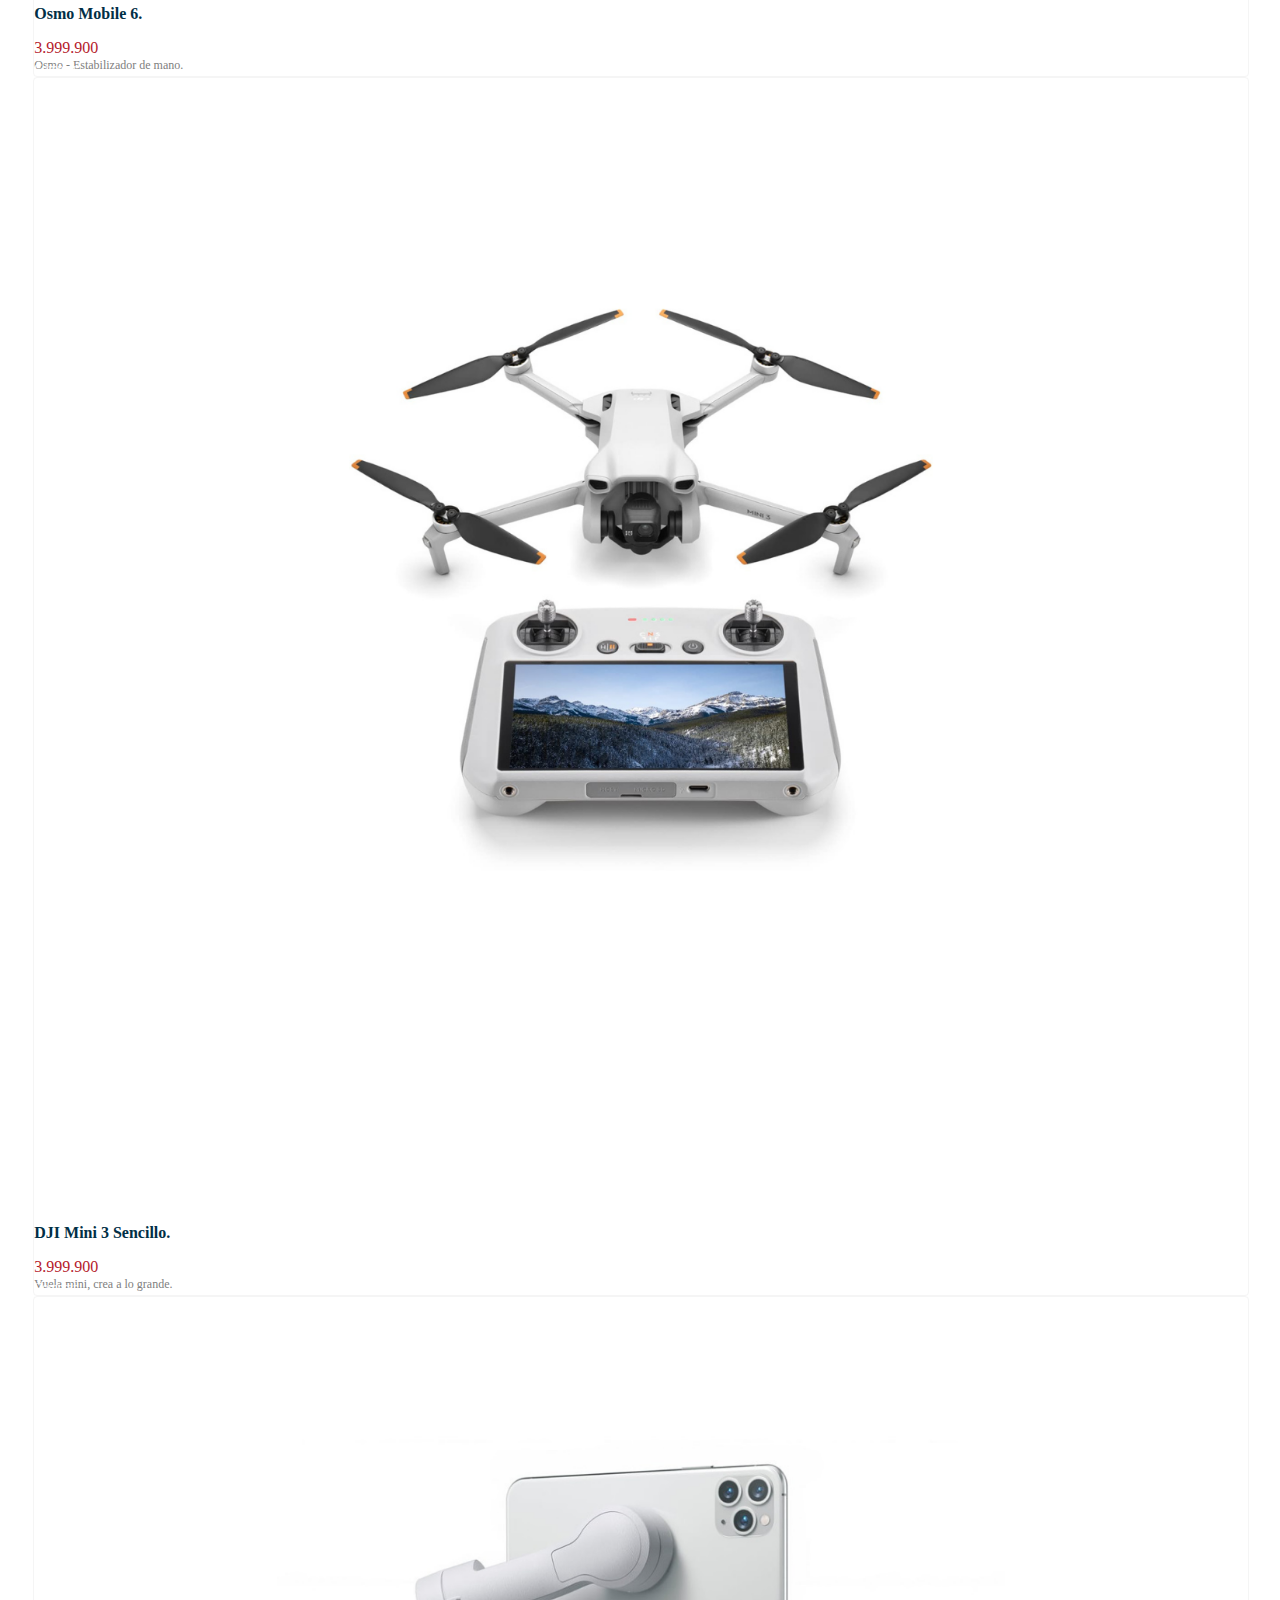
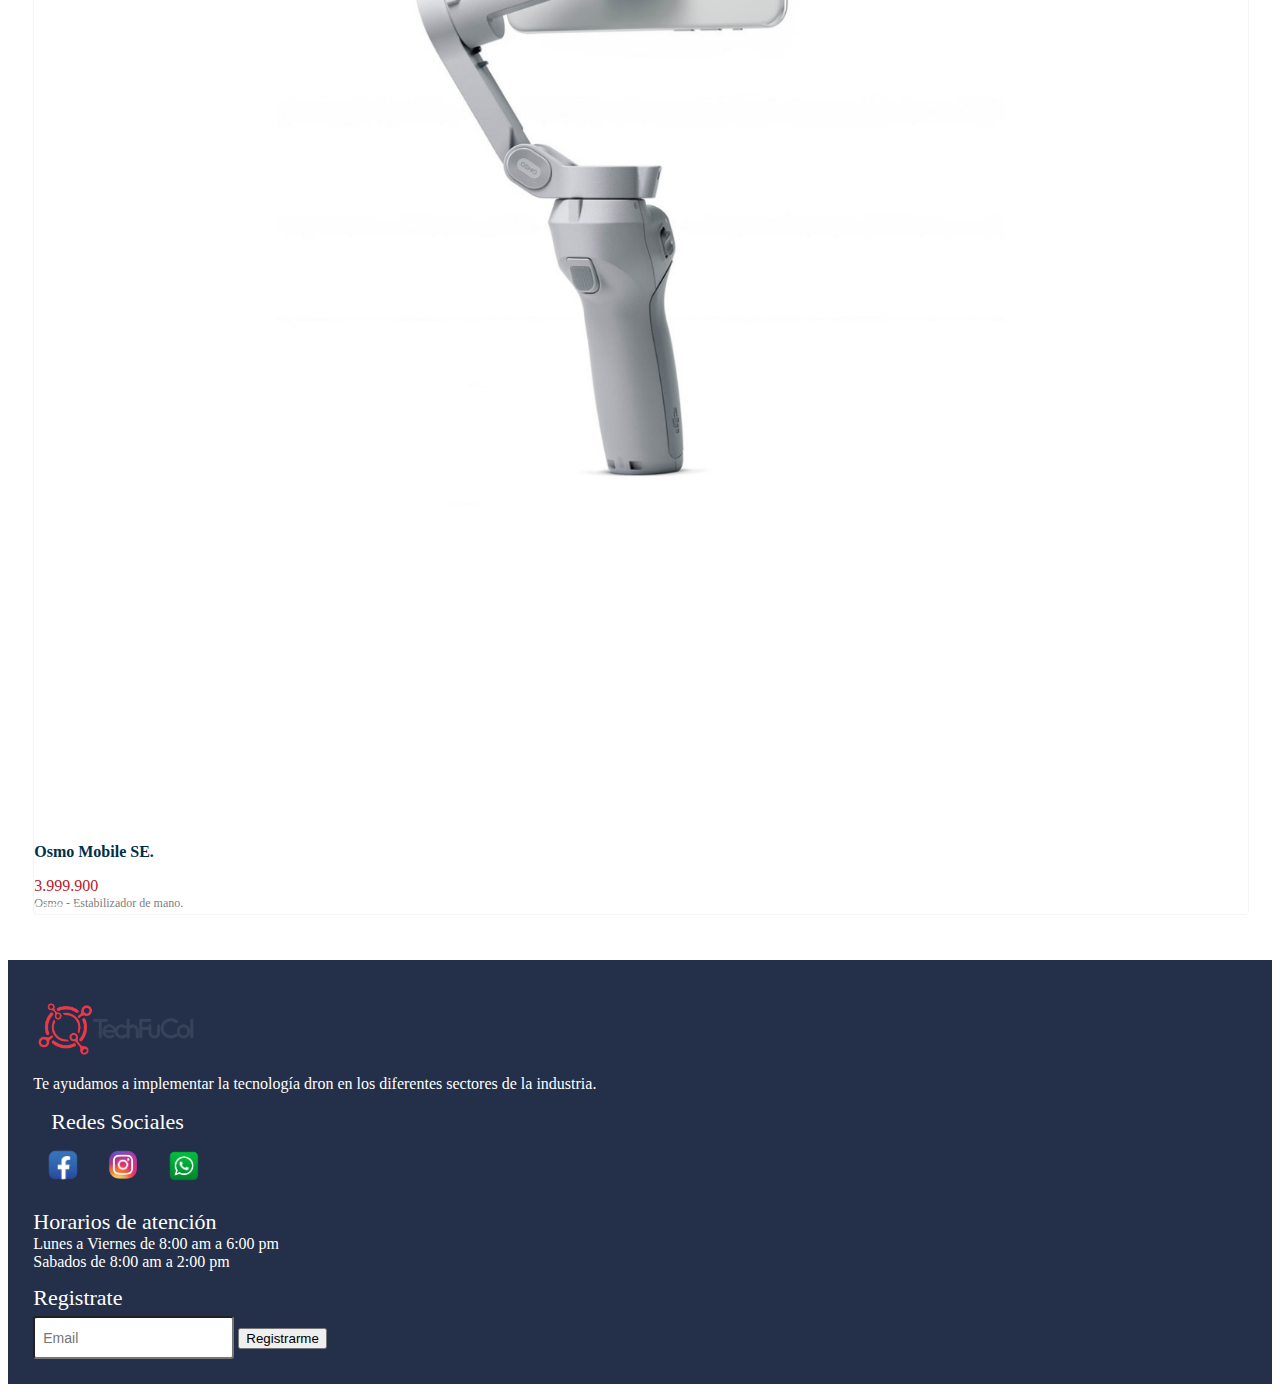
<file: tienda.html>
<!doctype html>
<html lang="en">
  <head>
    <!-- Required meta tags -->
    <meta charset="utf-8">
    <meta name="viewport" content="width=device-width, initial-scale=1, shrink-to-fit=no">

    <!-- Bootstrap CSS -->
    <link rel="stylesheet" href="https://cdn.jsdelivr.net/npm/bootstrap@4.6.2/dist/css/bootstrap.min.css" integrity="sha384-xOolHFLEh07PJGoPkLv1IbcEPTNtaed2xpHsD9ESMhqIYd0nLMwNLD69Npy4HI+N" crossorigin="anonymous">
    <link rel="stylesheet" href="./tienda.css">
    <title>TechFucol</title>
  </head>
  <body>


      <!-- Barra de navegación -->
    <div class="barradenavegacion">
      <nav class="navbar navbar-expand-lg navbar-light bg-light">
        <a class="navbar-brand" href="./index.html"><img src="./assets/TechFuCol-Logo-03.png" alt=""></a>
        <button class="navbar-toggler" type="button" data-toggle="collapse" data-target="#navbarNav" aria-controls="navbarNav" aria-expanded="false" aria-label="Toggle navigation">
          <span class="navbar-toggler-icon"></span>
        </button>
        <div class="collapse navbar-collapse" id="navbarNav">
          <ul class="navbar-nav">
            <li class="nav-item active">
              <a class="nav-link" href="./index.html"><h6>Inicio</h6><span class="sr-only">(current)</span></a>
            </li>
            <!-- <li class="nav-item">
              <a class="nav-link" href="#"><h6>Empresarial</h6></a>
            </li> -->
            <li class="nav-item">
              <a class="nav-link" href="#"><h6>Quienes Somos</h6></a>
            </li>
            <li class="nav-item">
              <a class="nav-link" href="./servicios.html"><h6>Servicios</h6></a>
            </li>
            <li class="nav-item">
              <a class="nav-link" href="#"><h6>Contactanos</h6></a>
            </li>
          </ul>
          <nav class="navbar navbar-light bg-light">
            <form class="form-inline ml-auto">
              <input class="form-control mr-sm-2" type="search" placeholder="Buscar" aria-label="Search">
              <button class="btn btn-outline-success my-2 my-sm-0" type="submit">Buscar</button>
            </form>
          </nav>
        </div>
      </nav>
     </div>
      <!-- Alerta -->
     <div class="alert alert-dark" role="alert">
      Obtenga hasta un 20% de descuento en Drones y accesorios!
    </div>
      <!-- Carrussel-tienda -->
    <div id="carouselExampleCaptions" class="carousel slide" data-ride="carousel">
      <ol class="carousel-indicators">
        <li data-target="#carouselExampleCaptions" data-slide-to="0" class="active"></li>
        <li data-target="#carouselExampleCaptions" data-slide-to="1"></li>
        <li data-target="#carouselExampleCaptions" data-slide-to="2"></li>
      </ol>
      <div class="carousel-inner">
        <div class="carousel-item active">
          <img src="./Productos Tienda/1.png" class="d-block w-100" alt="...">
          <div class="carousel-caption d-none d-md-block">
            <h5></h5>
            <p></p>
          </div>
        </div>
        <div class="carousel-item">
          <img src="./Productos Tienda/2.png" class="d-block w-100" alt="...">
          <div class="carousel-caption d-none d-md-block">
            <h5></h5>
            <p></p>
          </div>
        </div>
      </div>
      <button class="carousel-control-prev" type="button" data-target="#carouselExampleCaptions" data-slide="prev">
        <span class="carousel-control-prev-icon" aria-hidden="true"></span>
        <span class="sr-only">Previous</span>
      </button>
      <button class="carousel-control-next" type="button" data-target="#carouselExampleCaptions" data-slide="next">
        <span class="carousel-control-next-icon" aria-hidden="true"></span>
        <span class="sr-only">Next</span>
      </button>
    </div>


        <!-- iconod-productos -->
    <div class="container iconos-droensT">
      <div class="row tfciconostienda">
       <div class="col-6 col-sm-4 col-md-3 col-lg-2 col-xl-2"><img class="icon-tienda-t" src="./assets/dji mavic icon.png" loading="lazy" alt="">DJI Mavic</div>
       <div class="col-6 col-sm-4 col-md-3 col-lg-2 col-xl-2"><img class="icon-tienda-t" src="./assets/dji air icon.png" loading="lazy" alt="">DJI Air</div>
       <div class="col-6 col-sm-4 col-md-3 col-lg-2 col-xl-2"><img class="icon-tienda-t" src="./assets/dji mini icon.png" loading="lazy" alt="">DJI Mini</div>
       <div class="col-6 col-sm-4 col-md-3 col-lg-2 col-xl-2"><img class="icon-tienda-t" src="./assets/Osmo pocket icon.png" loading="lazy" alt="">Osmo pocket</div>
       <div class="col-6 col-sm-4 col-md-3 col-lg-2 col-xl-2"><img class="icon-tienda-t" src="./assets/Osmo action icon.png" loading="lazy" alt="">Osmo Actión</div>
       <div class="col-6 col-sm-4 col-md-3 col-lg-2 col-xl-2"><img class="icon-tienda-t" src="./assets/Osmo Mobile Icon.png" loading="lazy" alt="">Osmo Mobile</div>
      </div>
    </div>


     


    <div class="album py-5 bg-light">
        <div class="container">
          <div class="row">
            <div class="col-6 col-sm-6 col-md-4 col-lg-3 col-xl-2">
              <div class="card mb-4 shadow-sm">
                <img class="imageproductos" src="./Productos Tienda/3.png" alt="">
                <div class="card-body">
                    <h5 class="card-title">DJI Mavic 3 Pro.</h5>
                    <p class="precio">3.999.900</p>
                    <p class="card-description">Drone DJI - Enfoca tu inspiración.</p>
                    <div class="d-flex justify-content-between align-items-center"></div>
                    <a href="" class="btn btn-success">Comprar</a>
                </div>
              </div>
            </div> 
            <div class="col-6 col-sm-6 col-md-4 col-lg-3 col-xl-2">
              <div class="card mb-4 shadow-sm">
                <img class="imageproductos" src="./Productos Tienda/Air 3.png" alt="">
                <div class="card-body">
                    <h5 class="card-title">DJI Air 3 Combo.</h5>
                    <p class="precio">3.999.900</p>
                    <p class="card-description">Drone DJI Air- Dobla tu apuesta.</p>
                    <div class="d-flex justify-content-between align-items-center"></div>
                    <a href="" class="btn btn-success">Comprar</a>
                </div>
              </div>
            </div>
            <div class="col-6 col-sm-6 col-md-4 col-lg-3 col-xl-2">
              <div class="card mb-4 shadow-sm">
                <img class="imageproductos" src="./Productos Tienda/Mavic 3 Pro.png" alt="">
                <div class="card-body">
                    <h5 class="card-title">DJI Mavic 3 Pro.</h5>
                    <p class="precio">3.999.900</p>
                    <p class="card-description">Drone DJI - Enfoca tu inspiración.</p>
                    <div class="d-flex justify-content-between align-items-center"></div>
                    <a href="" class="btn btn-success">Comprar</a>
                </div>
              </div>
            </div>
            <div class="col-6 col-sm-6 col-md-4 col-lg-3 col-xl-2">
              <div class="card mb-4 shadow-sm">
                <img class="imageproductos" src="./Productos Tienda/Osmo 6 Nrgro.png" alt="">
                <div class="card-body">
                    <h5 class="card-title">Osmo Mobile 6.</h5>
                    <p class="precio">3.999.900</p>
                    <p class="card-description">Osmo - Estabilizador de mano.</p>
                    <div class="d-flex justify-content-between align-items-center"></div>
                    <a href="" class="btn btn-success">Comprar</a>
                </div>
              </div>
            </div>
            <div class="col-6 col-sm-6 col-md-4 col-lg-3 col-xl-2">
              <div class="card mb-4 shadow-sm">
                <img class="imageproductos" src="./Productos Tienda/Mini 3.png" alt="">
                <div class="card-body">
                    <h5 class="card-title">DJI Mini 3 Sencillo.</h5>
                    <p class="precio">3.999.900</p>
                    <p class="card-description">Vuela mini, crea a lo grande.</p>
                    <div class="d-flex justify-content-between align-items-center"></div>
                    <a href="" class="btn btn-success">Comprar</a>
                </div>
              </div>
            </div>
            <div class="col-6 col-sm-6 col-md-4 col-lg-3 col-xl-2">
              <div class="card mb-4 shadow-sm">
                <img class="imageproductos" src="./Productos Tienda/Osmo SE.png" alt="">
                <div class="card-body">
                    <h5 class="card-title">Osmo Mobile SE.</h5>
                    <p class="precio">3.999.900</p>
                    <p class="card-description">Osmo - Estabilizador de mano.</p>
                    <div class="d-flex justify-content-between align-items-center"></div>
                    <a href="" class="btn btn-success">Comprar</a>
                </div>
              </div>
            </div>

            </div>
          </div>
        </div>
    </div>
    
    

    
          
          



























     <!-- Footer -->
    <div id="footer">
      <div class="container">
        <div class="row tfcfooter">
          <div class="col-12 col-sm-12 col-md-6 col-lg-3 col-xl-3">
            <div class="mititulo"><img src="./assets/TechFuCol-Logo-03.png" alt=""></div>
            <p>
              Te ayudamos a implementar la tecnología dron en los diferentes sectores de la industria.
            </p>
          </div>
          <!-- Redes Sociales -->
          <div class="col-12 col-sm-12 col-md-6 col-lg-3 col-xl-3">
            <div class="mitituloredes">Redes Sociales</div>
            <div class="enlaces">
              <div class="enlaces"><a href="https://www.facebook.com/Techfucol/"><img src="./assets/Facebook Icono.png" alt="" href="https://www.instagram.com/techfucol/"><img src="./assets/Instagram Icono.png" alt="" href="https://api.whatsapp.com/send/?phone=%2B573023897156&text&type=phone_number&app_absent=0"><img src="./assets/WhatsApp Icono.png" alt=""></a></div>
            </div>
          </div>
          <!-- Horario de atención -->
          <div class="col-12 col-sm-12 col-md-6 col-lg-3 col-xl-3">
            <div class="mititulo">Horarios de atención</div>
            <div class="horarios"> Lunes a Viernes de 8:00 am a 6:00 pm</div>
            <div class="horarios"> Sabados de 8:00 am a 2:00 pm</div>
          </div>
          <!-- Suscribete -->
          <div class="col-12 col-sm-12 col-md-6 col-lg-3 col-xl-3">
            <div class="registrate">Registrate</div>
            <input class="form-control form-control-sm" type="text" placeholder="Email">
            <button type="button" class="btn btn-outline-success">Registrarme</button>
          </div>
        </div>
      </div>
    </div>








    <!-- Optional JavaScript; choose one of the two! -->

    <!-- Option 1: jQuery and Bootstrap Bundle (includes Popper) -->
    <script src="https://cdn.jsdelivr.net/npm/jquery@3.5.1/dist/jquery.slim.min.js" integrity="sha384-DfXdz2htPH0lsSSs5nCTpuj/zy4C+OGpamoFVy38MVBnE+IbbVYUew+OrCXaRkfj" crossorigin="anonymous"></script>
    <script src="https://cdn.jsdelivr.net/npm/bootstrap@4.6.2/dist/js/bootstrap.bundle.min.js" integrity="sha384-Fy6S3B9q64WdZWQUiU+q4/2Lc9npb8tCaSX9FK7E8HnRr0Jz8D6OP9dO5Vg3Q9ct" crossorigin="anonymous"></script>

    <!-- Option 2: Separate Popper and Bootstrap JS -->
    <!--
    <script src="https://cdn.jsdelivr.net/npm/jquery@3.5.1/dist/jquery.slim.min.js" integrity="sha384-DfXdz2htPH0lsSSs5nCTpuj/zy4C+OGpamoFVy38MVBnE+IbbVYUew+OrCXaRkfj" crossorigin="anonymous"></script>
    <script src="https://cdn.jsdelivr.net/npm/popper.js@1.16.1/dist/umd/popper.min.js" integrity="sha384-9/reFTGAW83EW2RDu2S0VKaIzap3H66lZH81PoYlFhbGU+6BZp6G7niu735Sk7lN" crossorigin="anonymous"></script>
    <script src="https://cdn.jsdelivr.net/npm/bootstrap@4.6.2/dist/js/bootstrap.min.js" integrity="sha384-+sLIOodYLS7CIrQpBjl+C7nPvqq+FbNUBDunl/OZv93DB7Ln/533i8e/mZXLi/P+" crossorigin="anonymous"></script>
    -->
  </body>
</html>
</file>
<file: contactanos.css>
img {
    vertical-align: middle;
    border-style: none;
    height: 60px;
}

div#footer {
    background: #242f49;
}

.mititulo {
    color: white;
}

.horarios {
    color: white;
}

p {
    color: white;
}

.container {
    margin-top: 20px;
    padding: 2%;
}

a.enlaces {
    color:  white;
}
.w-100 {
    width: 100% !important;
    height: 1%;
}
a {
    color: #ffffff;
    text-decoration: none;
    background-color: transparent;
}
.registrate {
    color: white;
}

img.card-img-top {
    height: 10%;
    border-radius: 13px;
    width: 100%;
}

.card {
    border-radius: 13px;
}
p.card-text {
    color: black;
}
.card {
    margin: 5px;
}
.mititulo {
    font-size: 22px;
    margin-top: 14px;
}
button.btn.btn-success {
    margin-top: 5px;
}
.form-control-sm {
    height: calc(1.5em + .5rem + 2px);
    padding: .25rem .5rem;
    font-size: .875rem;
    line-height: 1.5;
    border-radius: .2rem;
    margin-top: 5px;
}
.registrate {
    font-size: 22px;
    margin-top: 14px;
}
div#titulo {
    text-align: center;
}
.mitituloredes {
    font-size: 22px;
    margin-top: 14px;
    color: white;   
    margin-left: 18px;
}
h6 {
    color: #012F46;
    text-align: center;
}
button.btn.btn-outline-success.my-2.my-sm-0 {
    height: 35px;
}
button.btn.btn-outline-success {
    margin-top: 1%;
}
</file>
<file: empresarial.css>
.empresarial-titulo{
    text-align: center;
    margin-top: 30px;
    color: black;
}
.imagenes-enterprise{
    margin: 1%;
    width: 50%;
}
</file>
<file: index.css>
/* Variables */
:root {
    --primary-color: #012F46;
    --secondary-color:  #000035;
    --text-color-light: white;
    --btn-success-color: #28a745;
}

.img-navbar {
    margin-bottom: 10px;
}
h6{
    font-size: 18px;
}
/* General */
img {
    vertical-align: middle;
    border-style: none;
    height: 60px;
}
.bg-light {
    background-color: #f8f9fa00 !important;
    margin-bottom: -30px;
}
/* Footer */
#footer {
    background-color: var(--secondary-color);
    padding: 1%;
}
.mititulo,
.horarios,
p,
.registrate,
.mitituloredes {
    color: var(--text-color-light);
}
.mititulo, .registrate, .mitituloredes {
    font-size: 22px;
    margin-top: 14px;
}
h6 {
    color: var(--primary-color);

}
/* Botones */
button.btn-success {
    margin-top: 5px;
}
button.btn-outline-success {
    margin: 1% 0 2% 0;
}
/* Formularios */
input[type="email"] {
    margin-top: 10px;
}
li {
    color: white;
}

strong {
    color: white;
    margin-top: 2%;
}
h5 {
 font-size: 16px;
 margin-top: 3%;
}
.enlaces a {
    color: white;
    font-size: 24px; /* Ajusta el tamaño de los iconos si es necesario */
    margin-right: 10px; /* Espaciado entre los iconos */
    text-decoration: none; /* Elimina subrayado en los iconos, si hay algún texto adicional */
  }
  
  .enlaces a:hover {
    color: #f0f0f0; /* Cambia ligeramente el color al pasar el cursor */
  }
.imagentfc-footer {
    margin-top: -7%;
}
/* Asegura que el carrusel ocupe el 100% del ancho disponible */
.carousel {
    width: 100%;
    height: auto;
  }
  
  /* Ajusta la altura de las imágenes para que se vean bien en diferentes tamaños de pantalla */
  .carousel-inner img {
    width: 100%;
    height: auto;
  }
  
  /* Ajusta la posición y el estilo de las descripciones del carrusel */
  .carousel-caption {
    bottom: 20px; /* Ajusta la posición vertical si es necesario */
    text-align: center; /* Centra el texto */
  }
  
  /* Estilos de los controles de navegación */
  .carousel-control-prev-icon, .carousel-control-next-icon {
    background-color: rgba(255, 255, 255, 0); /* Fondo oscuro para los íconos de navegación */
  }
  
  /* Ajusta los márgenes de los controles de navegación */
  .carousel-control-prev, .carousel-control-next {
    width: 5%; /* Ancho de los controles de navegación */
  }
  div#carousel-inicio {
    border-radius: 0px;
    padding: 0%;
    margin-top: 30px;
}

.carousel-inner {
    border-radius: 0px;
    padding: 0%;
}
img.d-block.w-100 {
    border-radius: 0px;
}
h3{
    padding: 5%;
}
  h4 {
    text-align: center;
    margin-bottom: 20px; /* Añade espacio debajo del título */
    text-shadow: 0px -1px 3px rgb(255 255 255 / 50%); /* Sombra para el texto */
  }

button.btn.btn-dark {
    border-radius: 20px;
    margin-right: 10px;
}


.video-responsive {
    width: 100%; /* Ajusta el ancho del video al 100% del contenedor */
    height: auto; /* Mantiene la proporción del video */
    max-width: 500px; /* Ajusta el tamaño máximo del video para pantallas grandes */
    border: 2px solid #ddd; /* Opcional: agrega un borde para destacar el video */
    border-radius: 20px; /* Opcional: agrega bordes redondeados */
    display: block; /* Asegura que el video se muestre como un bloque */
    margin: 0 auto; /* Centra el video horizontalmente en su contenedor */
  }
  
  /* Media Query para pantallas grandes */
  @media (min-width: 992px) { /* Pantallas grandes (escritorios) */
    .video-responsive {
      max-width: 600px; /* Ajusta el tamaño máximo del video para pantallas grandes */
    }
  }
  
  /* Media Query para pantallas de tamaño mediano */
  @media (min-width: 768px) and (max-width: 991px) { /* Pantallas medianas (tabletas) */
    .video-responsive {
      max-width: 500px; /* Tamaño máximo del video para pantallas medianas */
    }
  }
  
  /* Media Query para pantallas pequeñas */
  @media (max-width: 767px) { /* Pantallas pequeñas (teléfonos) */
    .video-responsive {
      max-width: 100%; /* Ajusta el video al ancho completo del contenedor */
    }
  }

.video-fluid {
  width: 100%;
  height: auto;
  border-radius: 20px;
  box-shadow: 0px 4px 8px rgba(0, 0, 0, 0.2); /* Sombra permanente para la imagen */
    transition: transform 0.3s ease, box-shadow 0.3s ease; /* Transición suave */
}
.video-fluid:hover {
  transform: scale(1.05); /* Efecto de zoom al pasar el cursor */
  box-shadow: 0px 8px 16px rgba(0, 0, 0, 0.4); /* Sombra más intensa al pasar el cursor */
}
.img-fluid {
  max-width: 100%;
  height: auto;
}
.btn-tienda i {
  display: inline-block;
  transition: transform 0.2s ease-in-out;
}
.btn-tienda:hover i {
  transform: rotate(20deg);
}
/* Estilos para el botón de hamburguesa */
.navbar-toggler {
  border: none;
  background: transparent;
  padding: 0;
}

.animated-icon {
  display: inline-block;
  cursor: pointer;
  height: 30px;
  position: relative;
  width: 35px;
}

.animated-icon span {
  background-color: #012f46 ;
  border-radius: 2px;
  display: block;
  height: 4px;
  margin: 6px 0;
  transition: 0.4s ease;
  width: 100%;
  position: relative;
}

/* Estilo de la "X" cuando el menú está desplegado */
.navbar-toggler:not(.collapsed) .animated-icon span:nth-child(1) {
  transform: rotate(45deg);
  top: 8px;
}

.navbar-toggler:not(.collapsed) .animated-icon span:nth-child(2) {
  opacity: 0;
}

.navbar-toggler:not(.collapsed) .animated-icon span:nth-child(3) {
  transform: rotate(-45deg);
  top: -8px;
}

/* Asegura que cuando esté colapsado (inicialmente) sea hamburguesa */
.navbar-toggler.collapsed .animated-icon span:nth-child(1),
.navbar-toggler.collapsed .animated-icon span:nth-child(3) {
  transform: none;
  top: 0;
}

.navbar-toggler.collapsed .animated-icon span:nth-child(2) {
  opacity: 1;
}
/* Sección de la imagen con degradado */
.degradado-imagen {
  position: relative;
  overflow: hidden;
}

.degradado-imagen img.img-fluid {
  display: block;
  width: 100%;
  height: auto;
  position: relative;
}

.degradado-imagen::after {
  content: "";
  position: absolute;
  bottom: 0;
  left: 0;
  width: 100%;
  height: 30%; /* Ajusta este valor según el tamaño del degradado que desees */
  /* background: linear-gradient(to bottom, rgba(255, 255, 255, 0) 0%, rgba(255, 255, 255, 0.671) 100%); */
  pointer-events: none;
}

/* Imágenes superpuestas */
.overlay-images {
  position: absolute;
  top: 10%; /* Ajusta según sea necesario */
  left: 50%;
  transform: translateX(-50%);
  display: flex;
  justify-content: space-between;
  width: 90%; /* Ajusta el ancho para los márgenes laterales */
}

.overlay-images .overlay-img {
  width: 48%; /* Ajusta el tamaño de las imágenes superpuestas */
  height: auto;
  box-shadow: 0px 4px 8px rgba(0, 0, 0, 0.2);
  transition: transform 0.3s ease, box-shadow 0.3s ease;
}

.overlay-images .overlay-img:hover {
  transform: scale(1.05);
  box-shadow: 0px 8px 16px rgba(0, 0, 0, 0.4);
}

/* Responsivo para móviles */
@media (max-width: 768px) {
  .overlay-images {
    flex-direction: column;
    align-items: center;
  }

  .overlay-images .overlay-img {
    width: 70%; /* Ajusta el ancho en móviles */
    margin-bottom: 20px; /* Espaciado entre imágenes */
  }
}
.nav-item{
  font-family: "Lato", sans-serif;
  font-weight: 300;
  font-style: normal;
}
.degradado-imagen {
  position: relative;
}

.overlay-images {
  position: absolute;
  top: 0;
  left: 0;
  width: 100%;
  height: 100%;
  display: flex;
  justify-content: center;
  align-items: center;
  pointer-events: none; /* Para que el video no interfiera con la interacción de la imagen */
}

.video-overlay {
  width: 100%; /* El video ocupará un cuarto del ancho de la pantalla */
  max-width: 650px; /* Puedes establecer un tamaño máximo para el video */
  margin-left: 60%;
  height: auto;
  margin-top: 20px;
  border-radius: 10px; /* Redondea las esquinas si lo deseas */
  box-shadow: 0 4px 10px rgba(0, 0, 0, 0.5); /* Sombra para darle un poco de estilo */
}

@media (max-width: 768px) {
  .video-overlay {
    width: 40%; /* Ajusta el tamaño para pantallas más pequeñas */
  }
}
@media (max-width: 767.98px) { /* Aplicar solo en pantallas pequeñas */
  #1-mobile img {
    box-shadow: 0 4px 8px rgba(0, 0, 0, 0.1); /* Sombra ligera */
    transition: transform 0.3s ease, box-shadow 0.3s ease; /* Transición suave */
    border-radius: 10px; /* Bordes ligeramente redondeados */
  }

  #1-mobile img:hover {
    transform: scale(1.05); 
    box-shadow: 0 8px 16px rgba(0, 0, 0, 0.2); 
  }
}




/* Estilos generales */
.titulo-inicio {
  color: #242f49;
  font-size: 2.5rem; /* Mantener grande para pantallas grandes */
  text-align: center;
  margin-top: 5%;
  margin-bottom: 2%;
}

.parrafo-inicio {
  color: black;
  font-size: 1.1rem; /* Tamaño normal en pantallas grandes */
  text-align: center;
  padding-left: 5%;
  padding-right: 5%;
}

/* Estilos para pantallas pequeñas */
@media (max-width: 768px) {
  .titulo-inicio {
    font-size: 1.5rem; 
    margin-top: 40px;
    margin-bottom: 20px;
  }

  .parrafo-inicio {
    font-size: 1rem; /* Reducir el tamaño del párrafo en pantallas pequeñas */
  }
}

/* Botones minimalistas */
.carousel-buttons .btn {
  border: 1px solid white; /* Bordes más delgados */
  color: white; /* Texto blanco */
  padding: 5px 15px; /* Botones más pequeños */
  text-transform: uppercase; /* Texto en mayúsculas */
  font-weight: bold; /* Texto en negrita */
  background-color: transparent; /* Sin fondo */
  border-radius: 20px; /* Bordes redondeados */
  margin-right: 10px; /* Espaciado entre botones */
  margin-bottom: 30px;
  transition: all 0.3s ease-in-out; /* Animación en hover */
}

.carousel-buttons .btn:hover {
  background-color: white; /* Fondo blanco al pasar el cursor */
  color: black; /* Texto negro al pasar el cursor */
}

/* Alineación de botones */
.carousel-buttons {
  position: absolute;
  display: flex;
  flex-direction: row; /* Coloca los botones uno al lado del otro */
}

/* Ajustes responsivos */
@media (max-width: 768px) {
  .carousel-buttons {
    flex-direction: column; /* Opcional, cambia la dirección en pantallas pequeñas si es necesario */
  }
}

.card {
  border: none; /* Sin borde en las tarjetas */
}

.card-img-top {
  border-radius: 8px; /* Bordes redondeados en las imágenes */
  box-shadow: 0 8px 16px rgba(0, 0, 0, 0.2);
  cursor: pointer;
  transition: transform 0.2s;
}

.card-img-top:hover {
  transform: scale(1.05); /* Efecto de zoom al pasar el ratón */
}


/* Botones para pantallas pequeñas */
.carousel-buttons-mobile {
  position: absolute;
  bottom: 10%;
  left: 50%;
  transform: translateX(-50%);
  display: flex;
  gap: 10px; /* Espacio entre los botones */
}

.carousel-buttons-mobile a {
  margin-bottom: 50px;
  font-size: 14px;
  padding: 10px 20px;
  border-radius: 25px; /* Bordes redondeados */
  white-space: nowrap; /* Para evitar que el texto se divida en varias líneas */
}

/* Media query para modificar los estilos en pantallas pequeñas */
@media (max-width: 768px) {
  .carousel-buttons-mobile a {
    font-size: 12px;
    padding: 8px 15px;
    border-radius: 20px;
  }
}


/* Transición personalizada para difuminado */
.carousel-item {
  transition: opacity 0.6s ease-in-out;
  opacity: 0;
}

.carousel-item.active {
  opacity: 1;
}
</file>
<file: tienda.css>
img {
    vertical-align: middle;
    border-style: none;
    height: 60px;
}

div#footer {
    background: #242f49;
}

.mititulo {
    color: white;
}

.horarios {
    color: white;
}

p {
    color: white;
}

.container {
    margin-top: 20px;
    padding: 2%;
}

a.enlaces {
    color:  white;
}
.w-100 {
    width: 100% !important;
    height: 1%;
}
a {
    color: #ffffff;
    text-decoration: none;
    background-color: transparent;
}
.registrate {
    color: white;
}

img.card-img-top {
    height: 10%;
    border-radius: 13px;
    width: 100%;
}


p.card-text {
    color: black;
}
.card {
    margin: 5px;
}
img.card-img-top {
    HEIGHT: 100%;
}
p.ptechfucol {
    color: black;
}
.mititulo {
    font-size: 22px;
    margin-top: 14px;
}
.registrate {
    color: white;
    margin-top: 14px;
    font-size: 22px;
}
button.btn.btn-success {
    margin-top: 5px;
}
.form-control-sm {
    height: calc(1.5em + .5rem + 2px);
    padding: .25rem .5rem;
    font-size: .875rem;
    line-height: 1.5;
    border-radius: .2rem;
    margin-top: 5px;
}
.btn-primary {
    color: #fff;
    background-color: #B51A2B;
    border-color: #B51A2B;
}
.registrate {
    font-size: 22px;
    margin-top: 14px;
}
.registrate {
    font-size: 22px;
    margin-top: 14px;
}
div#titulo {
    text-align: center;
}
.mitituloredes {
    font-size: 22px;
    margin-top: 14px;
    color: white;   
    margin-left: 18px;
}
.navegaciontienda {
    text-align: center;
    margin-top: 1%;
}

button.btn.btn-dark {
    margin: 1%;
}
.tfciconostienda {
    background-color: black;
    color: white;
    text-align: center;
    font-size: 11px;
}

.icon-tienda-t{
    cursor: pointer;
}
.icon-tienda-t:hover{
    filter: drop-shadow(1px 1px 3px white);

}

.alert-dark {
    color: #ffffff;
    background-color: #B51A2B;
    border-color: #ffffff;
}
.imageproductos {
    width: 100%;
    height: 100%;
}
a.btn.btn-success {
    margin-left: 15px;
}
a.btn.btn-primary {
    margin-left: 3px;
}
.precio {
    color: #b51a2b;
}
h6 {
    color: #012F46;
    text-align: center;
}
button.btn.btn-outline-success.my-2.my-sm-0 {
    height: 35px;
}

/* Nuevo  */
.productostienda {
    height: 1%;
    width: 100%;
    margin-top: -10px;
}
.card-body {
    margin-top: -80px;
    height: 100%;
    width: 100%;
}
h5 {
    color: #012F46;
    border-radius: 7px;
    margin-bottom: -45px;
}
h5 {
    text-align: center;
    font-size: 18px;
}
.card.mb-4.shadow-sm {
    border: 1px solid #f5f5f5;
    border-radius: 4px;
    width: 100%;
    height: 100%;
    margin: 0px;
}
.card-title {
    font-size: 16px;
    margin-top: 1%;
    text-align: left;
    margin-bottom: 1px;
}
.card-precio {
    text-align: justify;
    margin-left: 5%;
    margin-top: -50px;
    font-size: 12px;
}
a.btn.btn-success {
    font-size: 12px;
    margin-top: 4px;
    height: 30px;
    width: 100%;
    text-align: center;
    margin: auto;
    margin-bottom: -55px;
}
.card-description {
    color: gray;
    margin-bottom: -15px;
    margin-top: -15px;
    font-size: 12px;
}
button.btn.btn-outline-success {
    margin-top: 1%;
}
</file>
